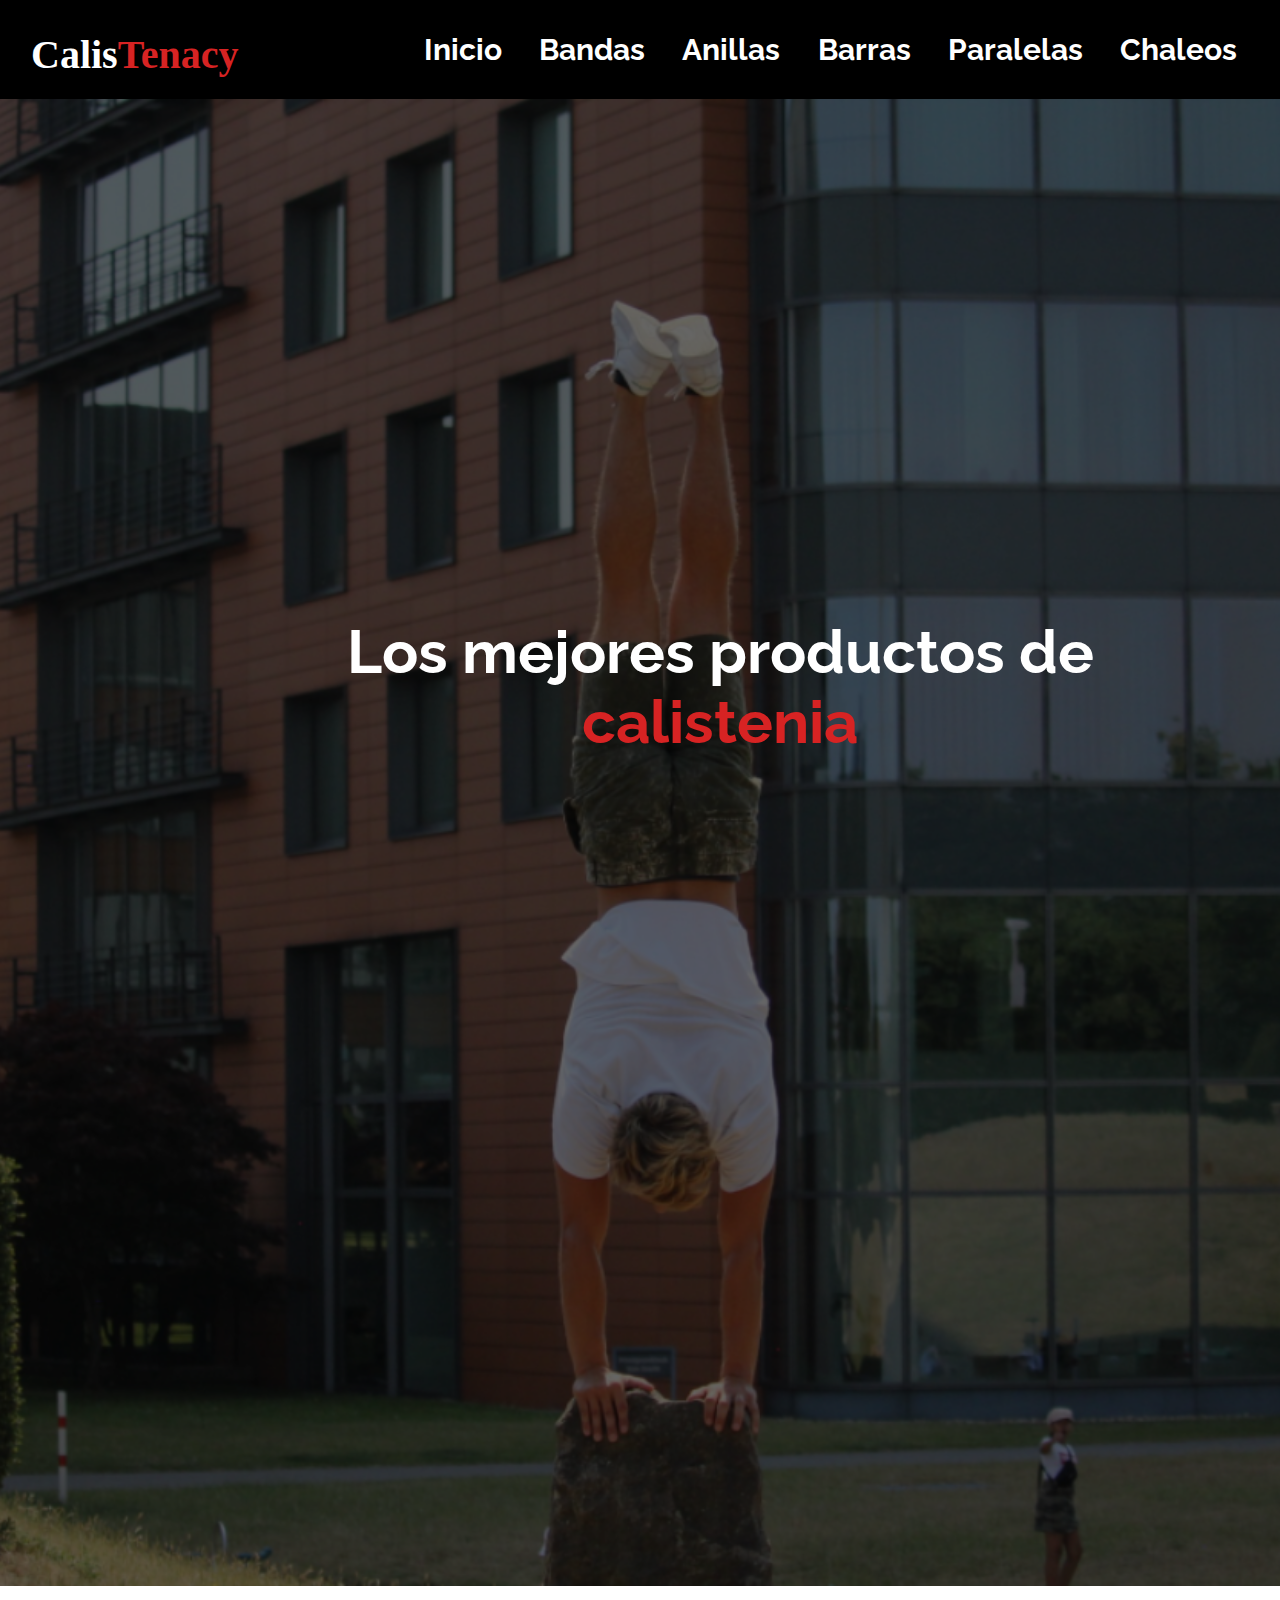
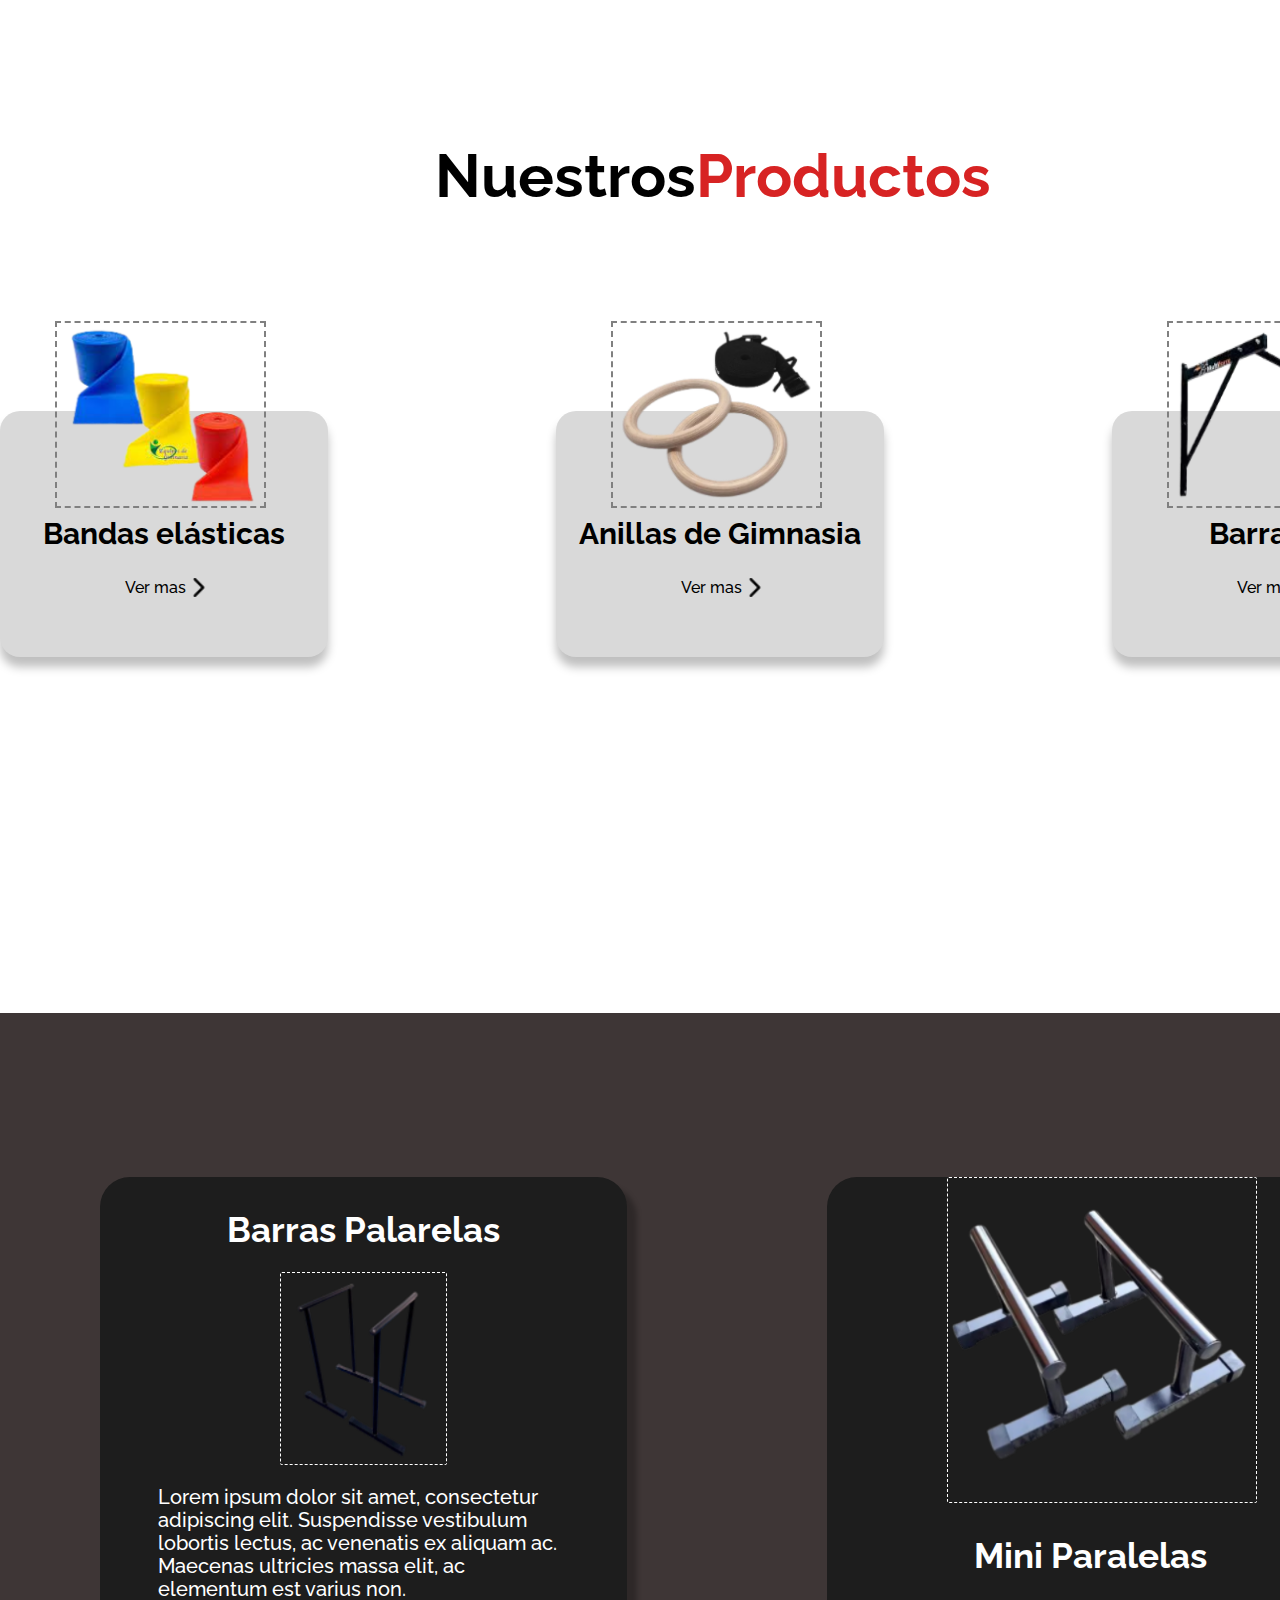
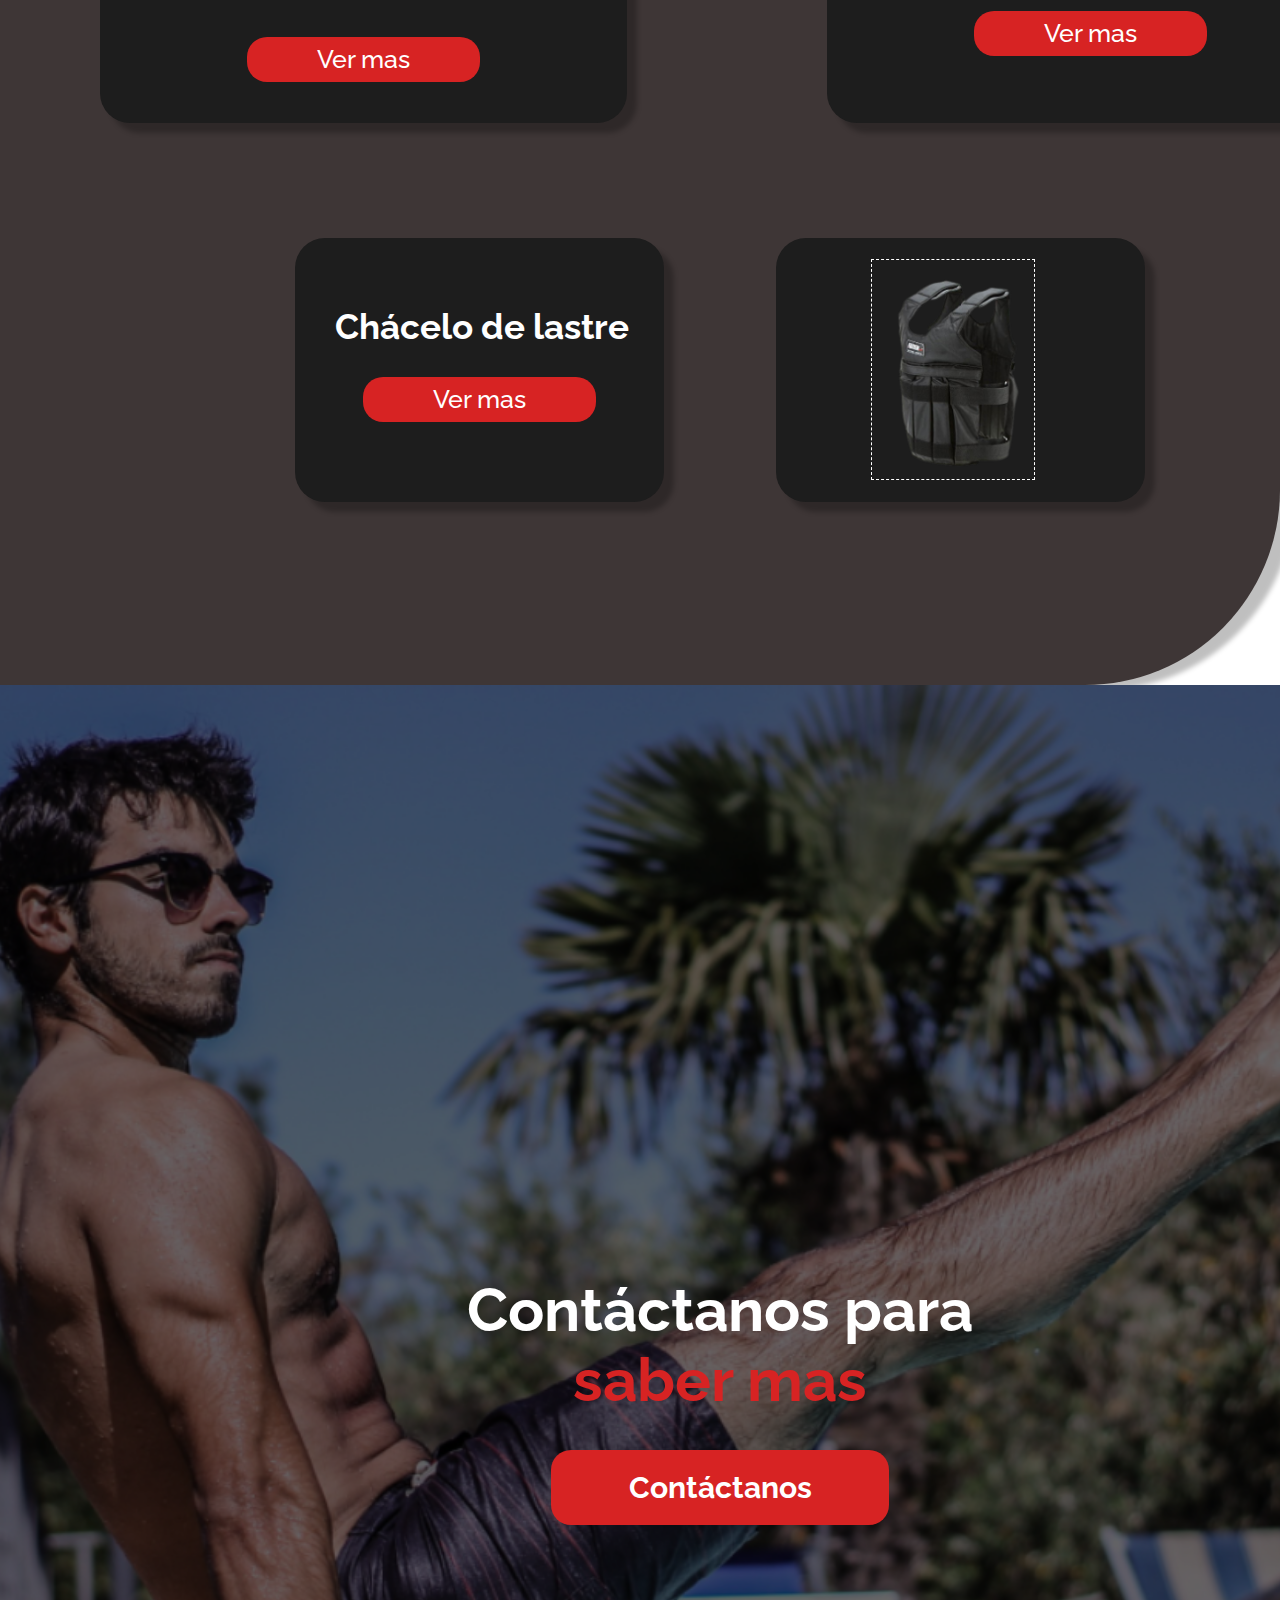
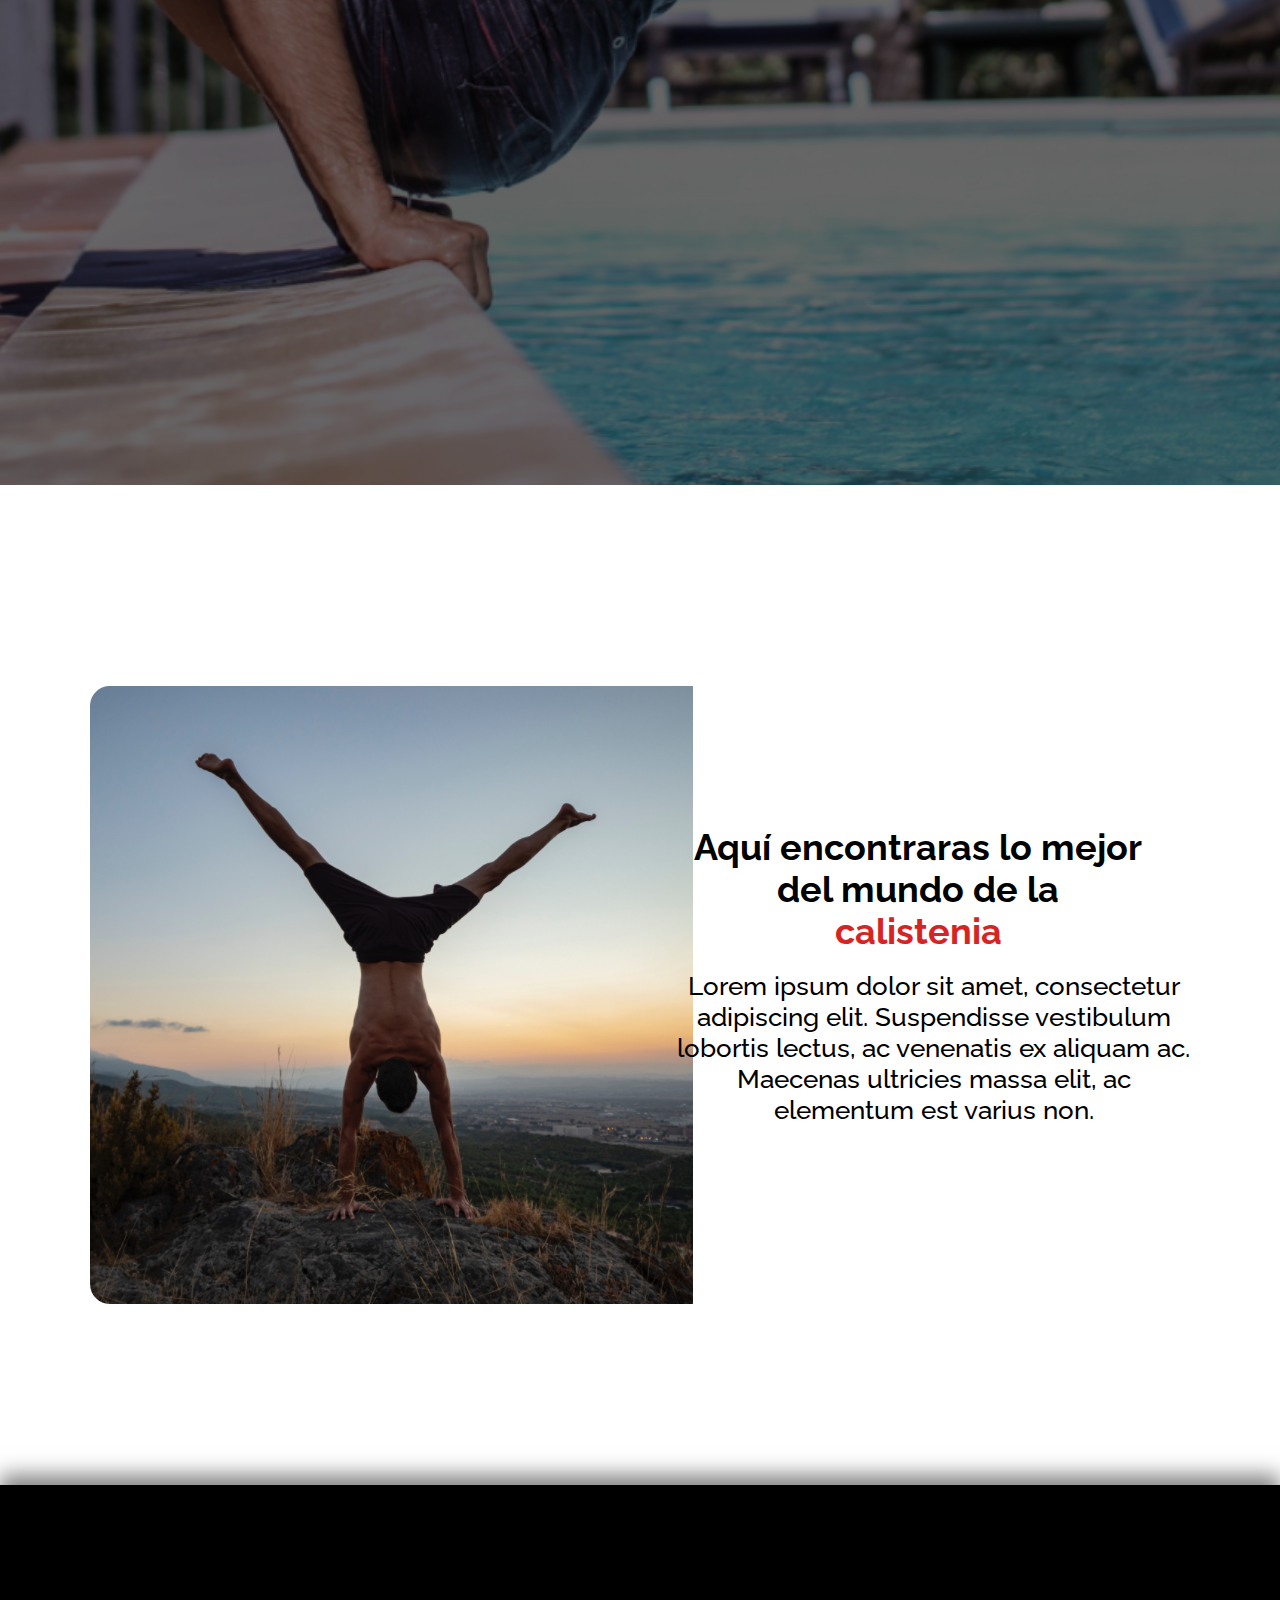
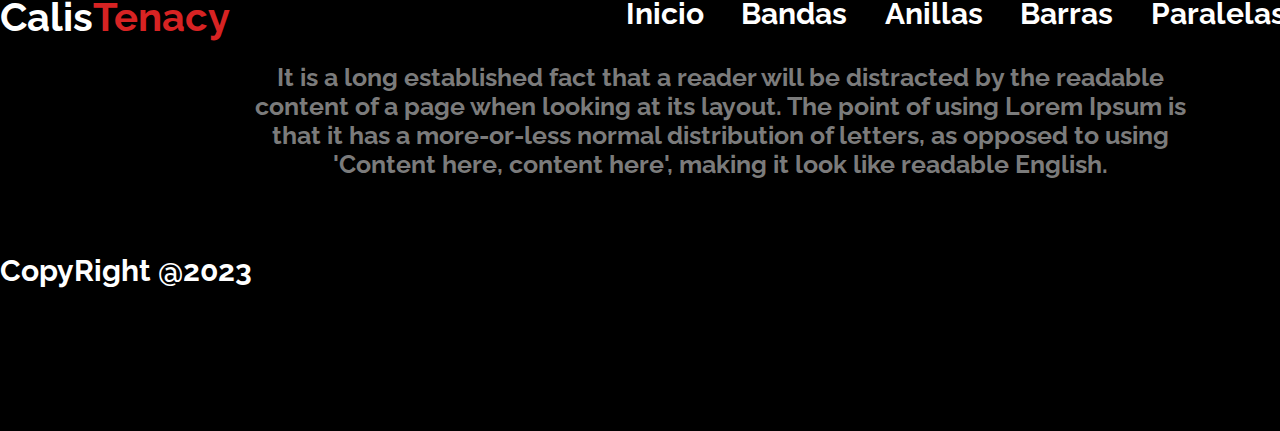
<file: index.html>
<!DOCTYPE html>
<html lang="en">
<head>
    <meta charset="UTF-8">
    <meta name="viewport" content="width=device-width, initial-scale=1.0">
    <title>Document</title>
    <link rel="stylesheet" href="style.css">
    <link rel="stylesheet" href="media.css">
</head>
<body>
    <div class="pop_up" id="pop_up">
        <div class="pop_up_container">
            <div class="pop_up_body" id="pop_up_body">
                <div class="flex flex-between ">
                    <h2 class="pop-1">Carrito (1)</h2>
                    <h2 class="pop-2">Remover todo</h2>
                </div>
                <div class="flex flex-between pop-from-up">
                    <div class="bg-small">
                        <img src="img/1st/bandage.png" alt="">
                    </div>
                    <div>
                        <h2 class="pop-3">Bandas elásticas<span class="red"> simples</span></h2>
                        <p class="pop-4">$90.000</p>
                    </div>
                    <div class="flex">
                        <div class="kvadrat-1"><p>-</p></div>
                        <div class="kvadrat-2"><p>2</p></div>
                        <div class="kvadrat-3"><p>+</p></div>
                    </div>
                </div>
                <div class="flex flex-between pop-from-down">
                    <h2 class="pop-5">Total</h2>
                    <h2 class="pop-6">$180.000</h2>
                </div>
                <div class="pop_up_close" id="close_pop_up">
                    <a href="store.html">Seguir Comprando</a>
                </div>
            </div>
        </div>
    </div>
    <header>
        <div class="container">
            <div class="nav flex flex-align flex-between">
                <h1>Calis<span class="red">Tenacy</span></h1>
                <nav>
                    <ul class="flex flex-between">
                        <li><a href="">Inicio</a></li>
                        <li><a href="shop.html">Bandas</a></li>
                        <li><a href="">Anillas</a></li>
                        <li><a href="">Barras</a></li>
                        <li><a href="">Paralelas</a></li>
                        <li><a href="">Chaleos</a></li>
                    </ul>
                </nav><a href="" class="burger flex">
                    <span></span>
                    <span></span>
                    <span></span>
                </a>
                <a href="" class="simple" id="open_pop_up"><img src="img/1st/Shopping cart.png" alt=""></a>
            </div>
        </div>
    </header>
    <section class="bg-main">
        <div class="bg-main-dark">
            <div class="container flex flex-just-end">
                <h1>Los mejores productos de <span class="red">calistenia</span></h1>
            </div>
        </div>                   
    </section>
    <div class="sec-section">
        <div class="container products">
            <h1 class="">Nuestros <span class="red">Productos</span></h1>
            <div class="equipment flex flex-align flex-between">
                <div class="bg-font">
                    <img class="main-img" src="img/1st/bandage.png" alt="">
                    <h2>Bandas elásticas</h2>
                    <div class="flex flex-align flex-between margin-1">
                        <p>Ver mas </p>
                        <img src="img/1st/Arrow point to right.png" alt="">
                    </div>
                </div>
                <div class="bg-font">
                    <img class="main-img" src="img/1st/kolca.png" alt="">
                    <h2>Anillas de Gimnasia</h2>
                    <div class="flex flex-align flex-between margin-1">
                        <p>Ver mas </p>
                        <img src="img/1st/Arrow point to right.png" alt="">
                    </div>
                </div>
                <div class="bg-font">
                    <img class="main-img" src="img/1st/bar.png" alt="">
                    <h2>Barra Fija</h2>
                    <div class="flex flex-align flex-between margin-1">
                        <p>Ver mas </p>
                        <img src="img/1st/Arrow point to right.png" alt="">
                    </div>
                </div>
            </div>
        </div>
    </div>
    <div class="third-section">
        <div class="third-section-bg">
            <div class="container"> 
                <div class="equipment-2 flex flex-align flex-between">
                    <div class="bg-font-brown1">
                        <h2>Barras Palarelas</h2>
                        <img class="sub-img1" src="img/1st/brusia.png" alt="">
                        <p>Lorem ipsum dolor sit amet, consectetur adipiscing elit. Suspendisse vestibulum lobortis lectus, ac venenatis ex aliquam ac. Maecenas ultricies massa elit, ac elementum est varius non.</p>
                        <a href="">Ver mas</a>
                    </div>
                    <div class="bg-font-brown1">
                        <img class="sub-img2" src="img/1st/brusia_mini.png" alt="">
                        <h2>Mini Paralelas</h2>
                        <a href="">Ver mas</a>
                    </div> 
                </div> 
                <div class="equipment-3 flex flex-align flex-between">
                    <div class="bg-font-brown2">
                        <h2>Chácelo de lastre</h2>
                        <a href="">Ver mas</a>
                    </div>
                    <div class="bg-font-brown2">
                        <img class="sub-img4" src="img/1st/bronic.png" alt="">
                    </div>  
                </div>
            </div>
        </div>
    </div>
    <section class="bg-main2">
        <div class="bg-main-dark2">
            <div class="container">
                <h1>Contáctanos para <span class="red">saber mas </span></h1>
                <a href="">Contáctanos</a>
            </div>
        </div>                   
    </section>
    <div class="fourth-section flex flex-align flex-between">
        <div>
            <img src="img/1st/handstand.png" alt="">
        </div>
        <div>
            <h3>Aquí encontraras lo mejor del mundo de la<span class="red">calistenia</span></h3>
            <p>Lorem ipsum dolor sit amet, consectetur adipiscing elit. Suspendisse vestibulum lobortis lectus, ac venenatis ex aliquam ac. Maecenas ultricies massa elit, ac elementum est varius non.</p>
        </div>
    </div>
    <footer>
        <div class="container">
            <div class="footer-overal">
                <div class="footer flex flex-align flex-between">
                    <h1>Calis<span class="red">Tenacy</span></h1>
                    <nav>
                        <ul class="flex flex-between">
                            <li><a href="">Inicio</a></li>
                            <li><a href="shop.html">Bandas</a></li>
                            <li><a href="">Anillas</a></li>
                            <li><a href="">Barras</a></li>
                            <li><a href="">Paralelas</a></li>
                            <li><a href="">Chaleos</a></li>
                        </ul>
                    </nav>
                </div>
                <p>It is a long established fact that a reader will be distracted by the readable content of a page when looking at its layout. The point of using Lorem Ipsum is that it has a more-or-less normal distribution of letters, as opposed to using 'Content here, content here', making it look like readable English.</p>
                <h2>CopyRight @2023</h2>
            </div>            
        </div>
    </footer>
<script src="main.js"></script>
</body>
</html>
</file>
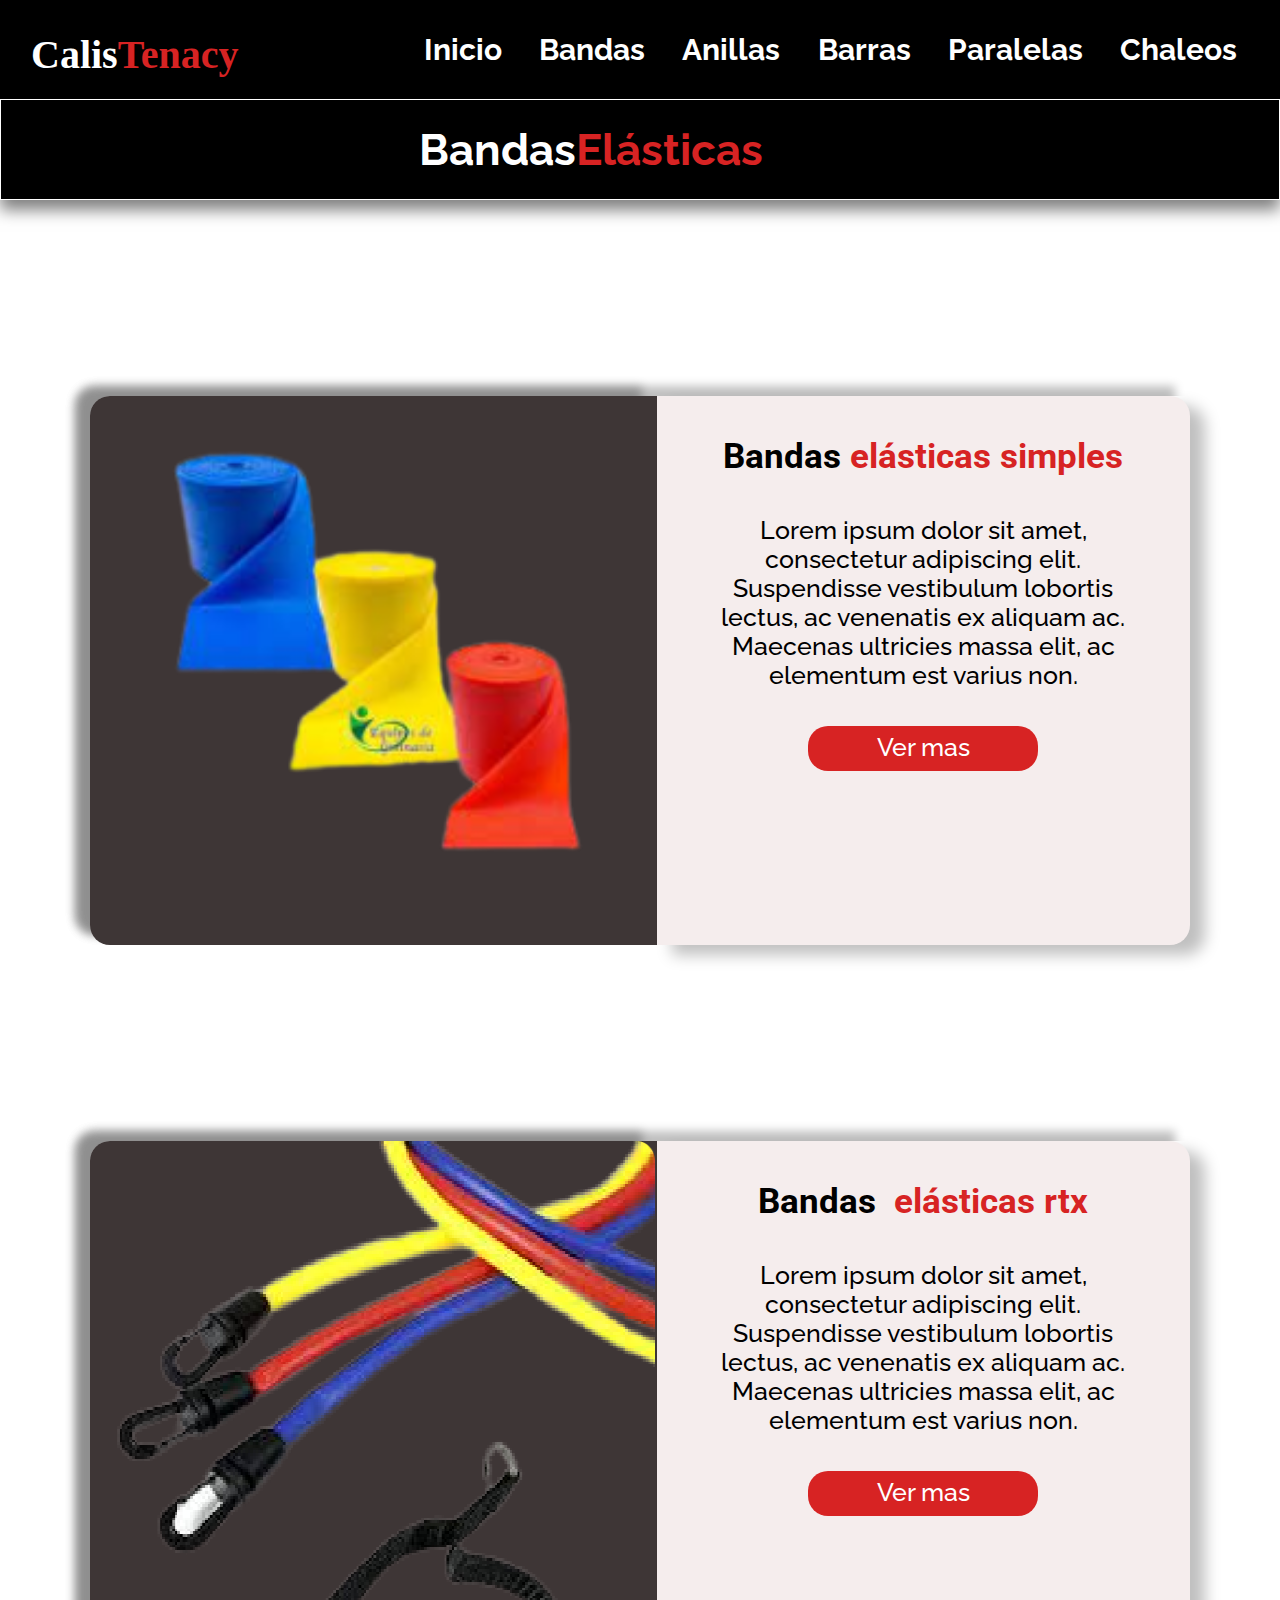
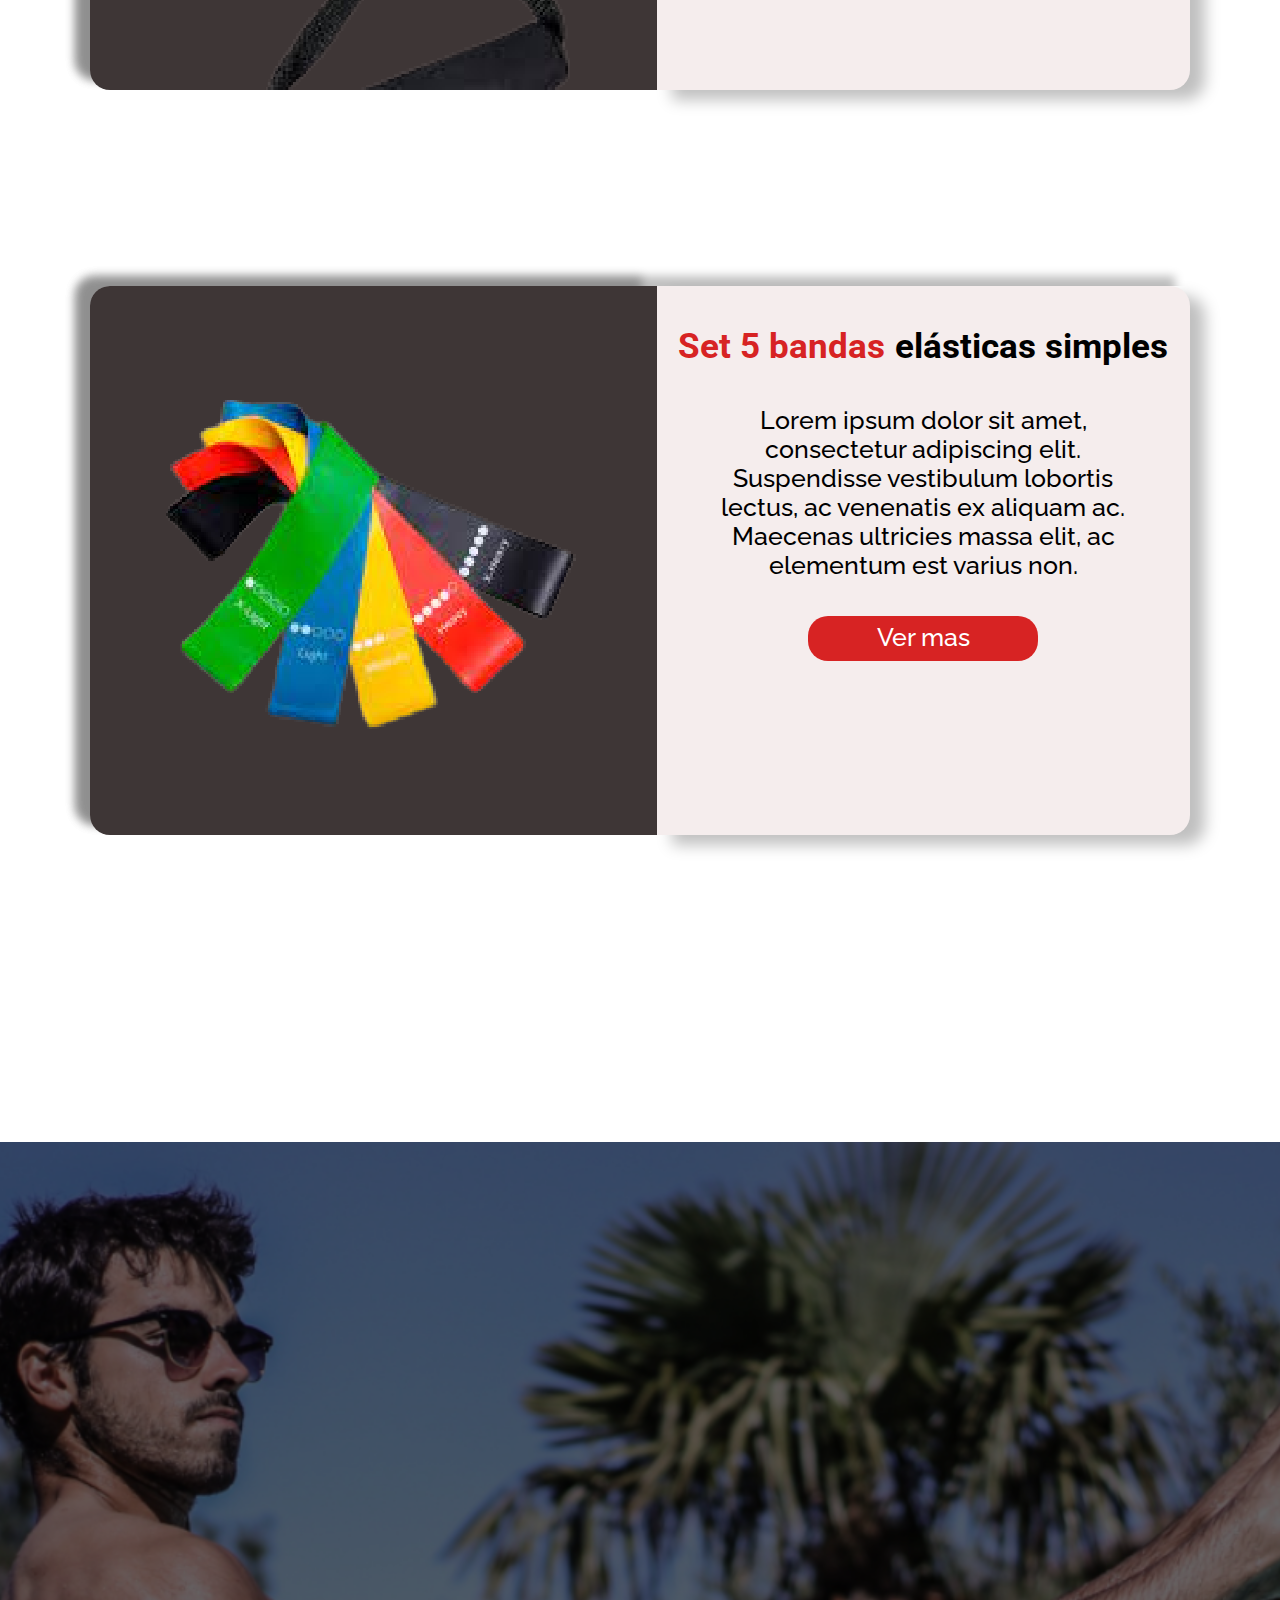
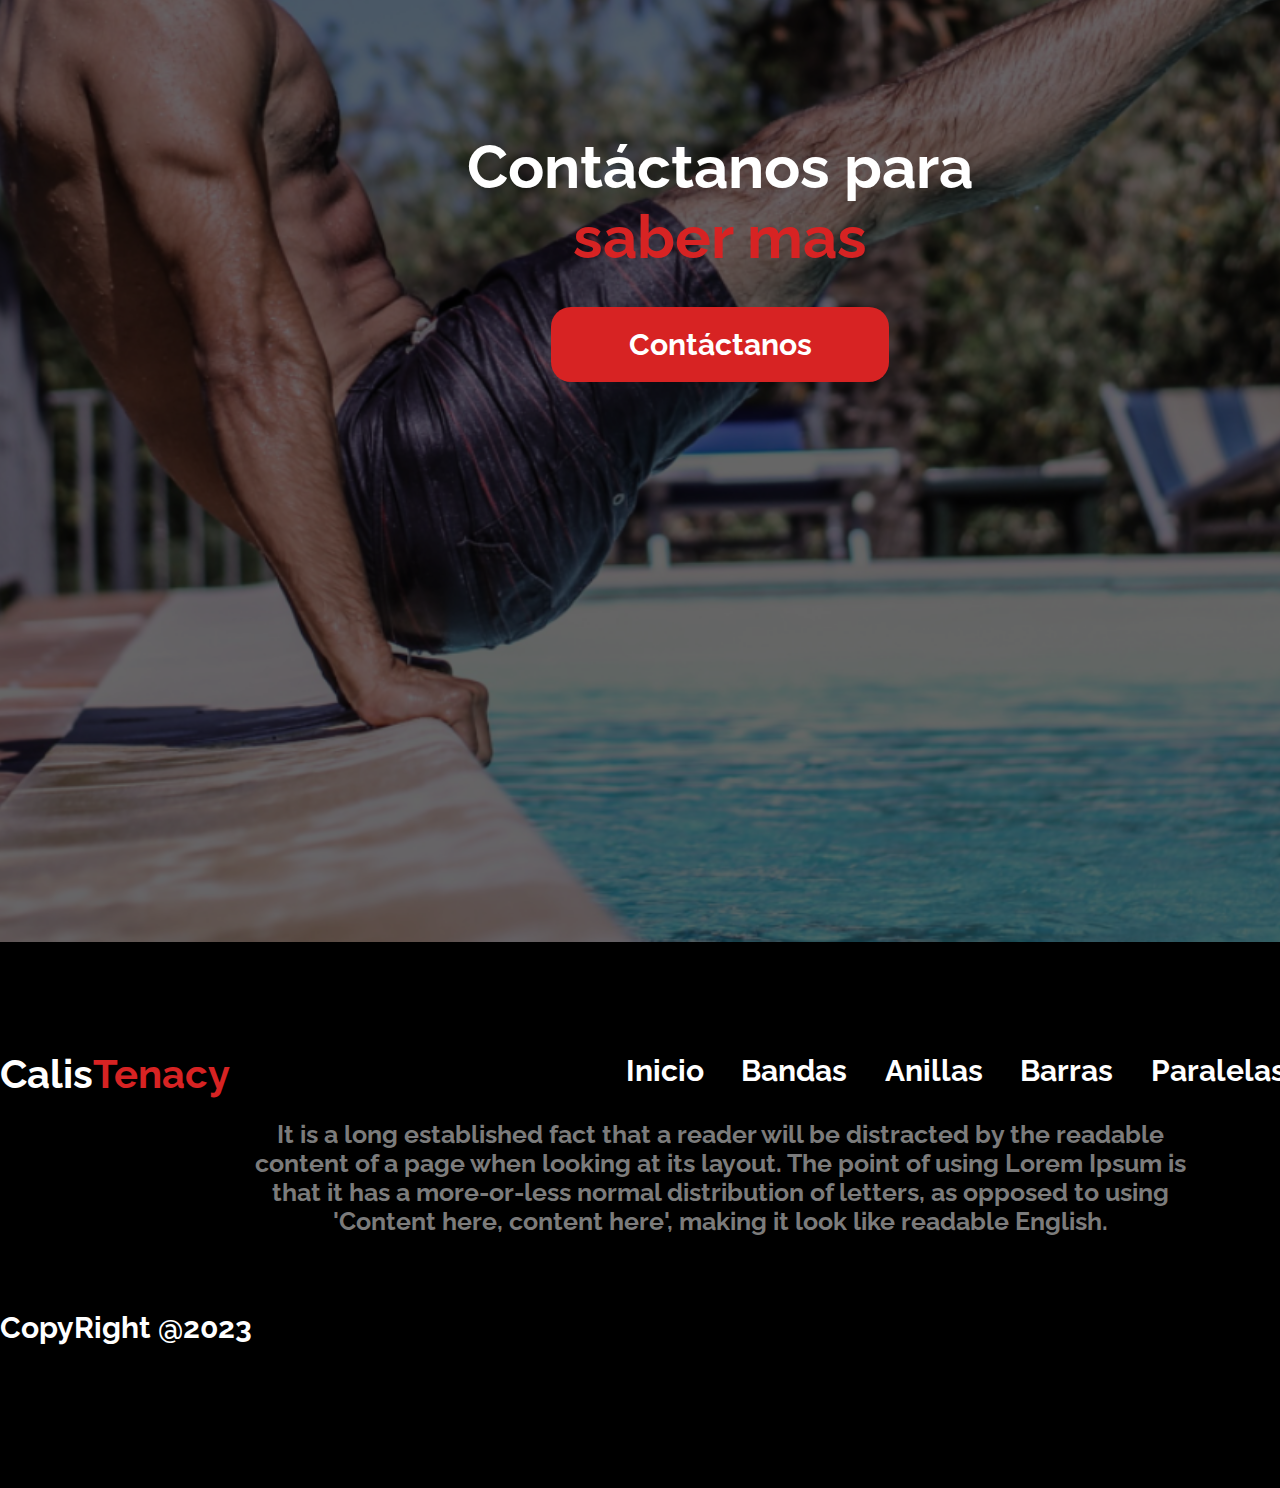
<file: shop.html>
<!DOCTYPE html>
<html lang="en">
<head>
    <meta charset="UTF-8">
    <meta name="viewport" content="width=device-width, initial-scale=1.0">
    <title>Document</title>
    <link rel="stylesheet" href="style.css">
</head>
<body>
    <div class="pop_up" id="pop_up">
        <div class="pop_up_container">
            <div class="pop_up_body" id="pop_up_body">
                <div class="flex flex-between ">
                    <h2 class="pop-1">Carrito (1)</h2>
                    <h2 class="pop-2">Remover todo</h2>
                </div>
                <div class="flex flex-between pop-from-up">
                    <div class="bg-small">
                        <img src="img/1st/bandage.png" alt="">
                    </div>
                    <div>
                        <h2 class="pop-3">Bandas elásticas<span class="red"> simples</span></h2>
                        <p class="pop-4">$90.000</p>
                    </div>
                    <div class="flex">
                        <div class="kvadrat-1"><p>-</p></div>
                        <div class="kvadrat-2"><p>2</p></div>
                        <div class="kvadrat-3"><p>+</p></div>
                    </div>
                </div>
                <div class="flex flex-between pop-from-down">
                    <h2 class="pop-5">Total</h2>
                    <h2 class="pop-6">$180.000</h2>
                </div>
                <div class="pop_up_close" id="close_pop_up">
                    <a href="">Seguir Comprando</a>
                </div>
            </div>
        </div>
    </div>
    <header>
        <div class="container">
            <div class="nav flex flex-align flex-between">
                <h1>Calis<span class="red">Tenacy</span></h1>
                <nav>
                    <ul class="flex flex-between">
                        <li><a href="index.html">Inicio</a></li>
                        <li><a href="">Bandas</a></li>
                        <li><a href="">Anillas</a></li>
                        <li><a href="">Barras</a></li>
                        <li><a href="">Paralelas</a></li>
                        <li><a href="">Chaleos</a></li>
                    </ul>
                </nav>
                <a href="" class="simple" id="open_pop_up"><img src="img/1st/Shopping cart.png" alt=""></a>
            </div>
        </div>
    </header>
    <div class="sec-line flex flex-align">
        <h2>Bandas<span class="red">Elásticas</span></h2>
    </div>
    <div class="content">
        <div class="content-main ">
            <div class="div1 flex flex-between"> 
                <div class="photo">
                    <img src="img/1st/bandage.png" alt="">
                </div>
                <div class="context">
                    <h2>Bandas<span class="red"> elásticas simples</span></h2>
                    <p>Lorem ipsum dolor sit amet, consectetur adipiscing elit. Suspendisse vestibulum lobortis lectus, ac venenatis ex aliquam ac. Maecenas ultricies massa elit, ac elementum est varius non.</p>
                    <a href="">Ver mas</a>
                </div>
            </div>
            <div class="div2 flex flex-between">
                <div class="photo">
                    <img src="img/2nd/images-removebg-preview 1.png" alt="">
                </div>
                <div class="context">
                    <h2>Bandas <span class="red"> elásticas rtx </span></h2>
                    <p>Lorem ipsum dolor sit amet, consectetur adipiscing elit. Suspendisse vestibulum lobortis lectus, ac venenatis ex aliquam ac. Maecenas ultricies massa elit, ac elementum est varius non.</p>
                    <a href="">Ver mas</a>
                </div>
            </div>
            <div class="div3 flex flex-between">
                <div class="photo">
                    <img src="img/2nd/o-removebg-preview 1.png" alt="">
                </div>
                <div class="context">
                    <h2><span class="red">Set 5 bandas</span> elásticas simples</h2>
                    <p>Lorem ipsum dolor sit amet, consectetur adipiscing elit. Suspendisse vestibulum lobortis lectus, ac venenatis ex aliquam ac. Maecenas ultricies massa elit, ac elementum est varius non.</p>
                    <a href="">Ver mas</a>
                </div>
            </div>
        </div>
    </div>
    <section class="bg-main2">
        <div class="bg-main-dark2">
            <div class="container">
                <h1>Contáctanos para <span class="red">saber mas </span></h1>
                <a href="">Contáctanos</a>
            </div>
        </div>                   
    </section>
    <footer>
        <div class="container">
            <div class="footer-overal">
                <div class="footer flex flex-align flex-between">
                    <h1>Calis<span class="red">Tenacy</span></h1>
                    <nav>
                        <ul class="flex flex-between">
                            <li><a href="index.html">Inicio</a></li>
                            <li><a href="">Bandas</a></li>
                            <li><a href="">Anillas</a></li>
                            <li><a href="">Barras</a></li>
                            <li><a href="">Paralelas</a></li>
                            <li><a href="">Chaleos</a></li>
                        </ul>
                    </nav>
                </div>
                <p>It is a long established fact that a reader will be distracted by the readable content of a page when looking at its layout. The point of using Lorem Ipsum is that it has a more-or-less normal distribution of letters, as opposed to using 'Content here, content here', making it look like readable English.</p>
                <h2>CopyRight @2023</h2>
            </div>            
        </div>
    </footer>
</body>
</html>
</file>
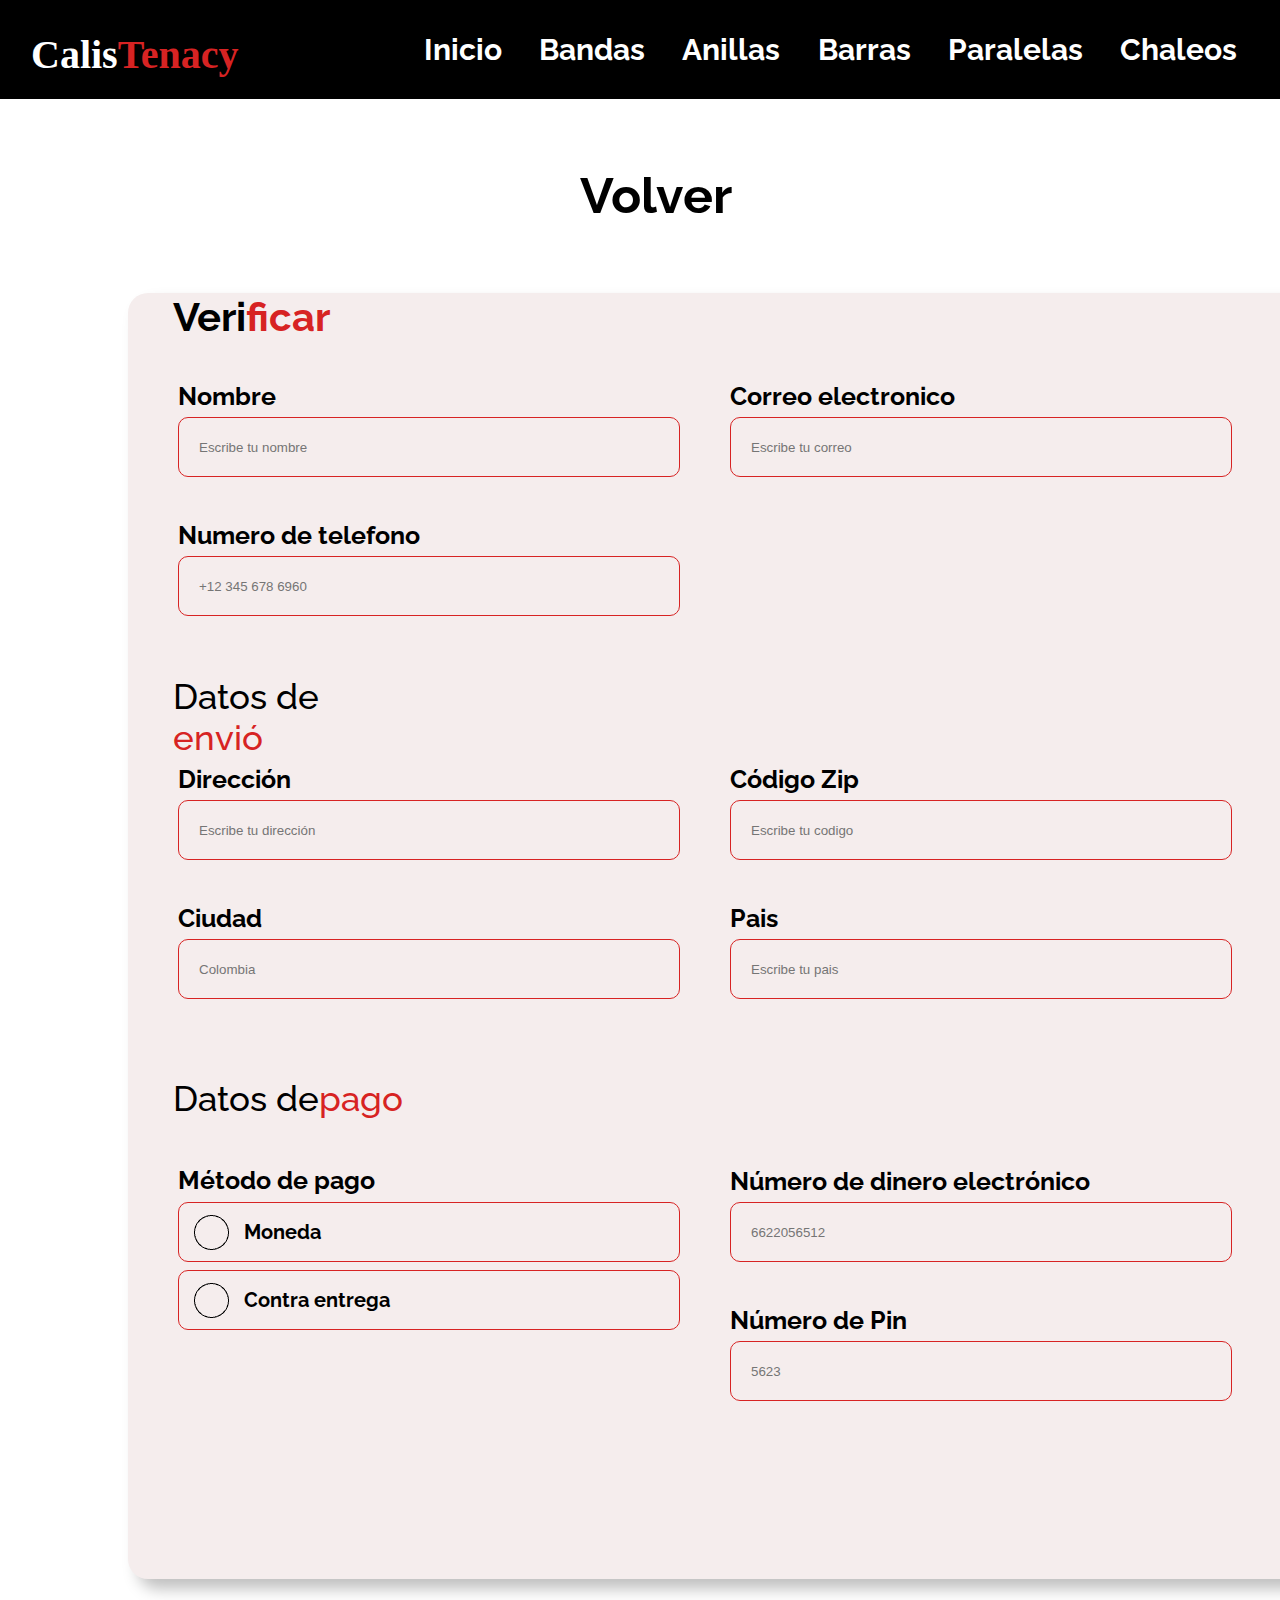
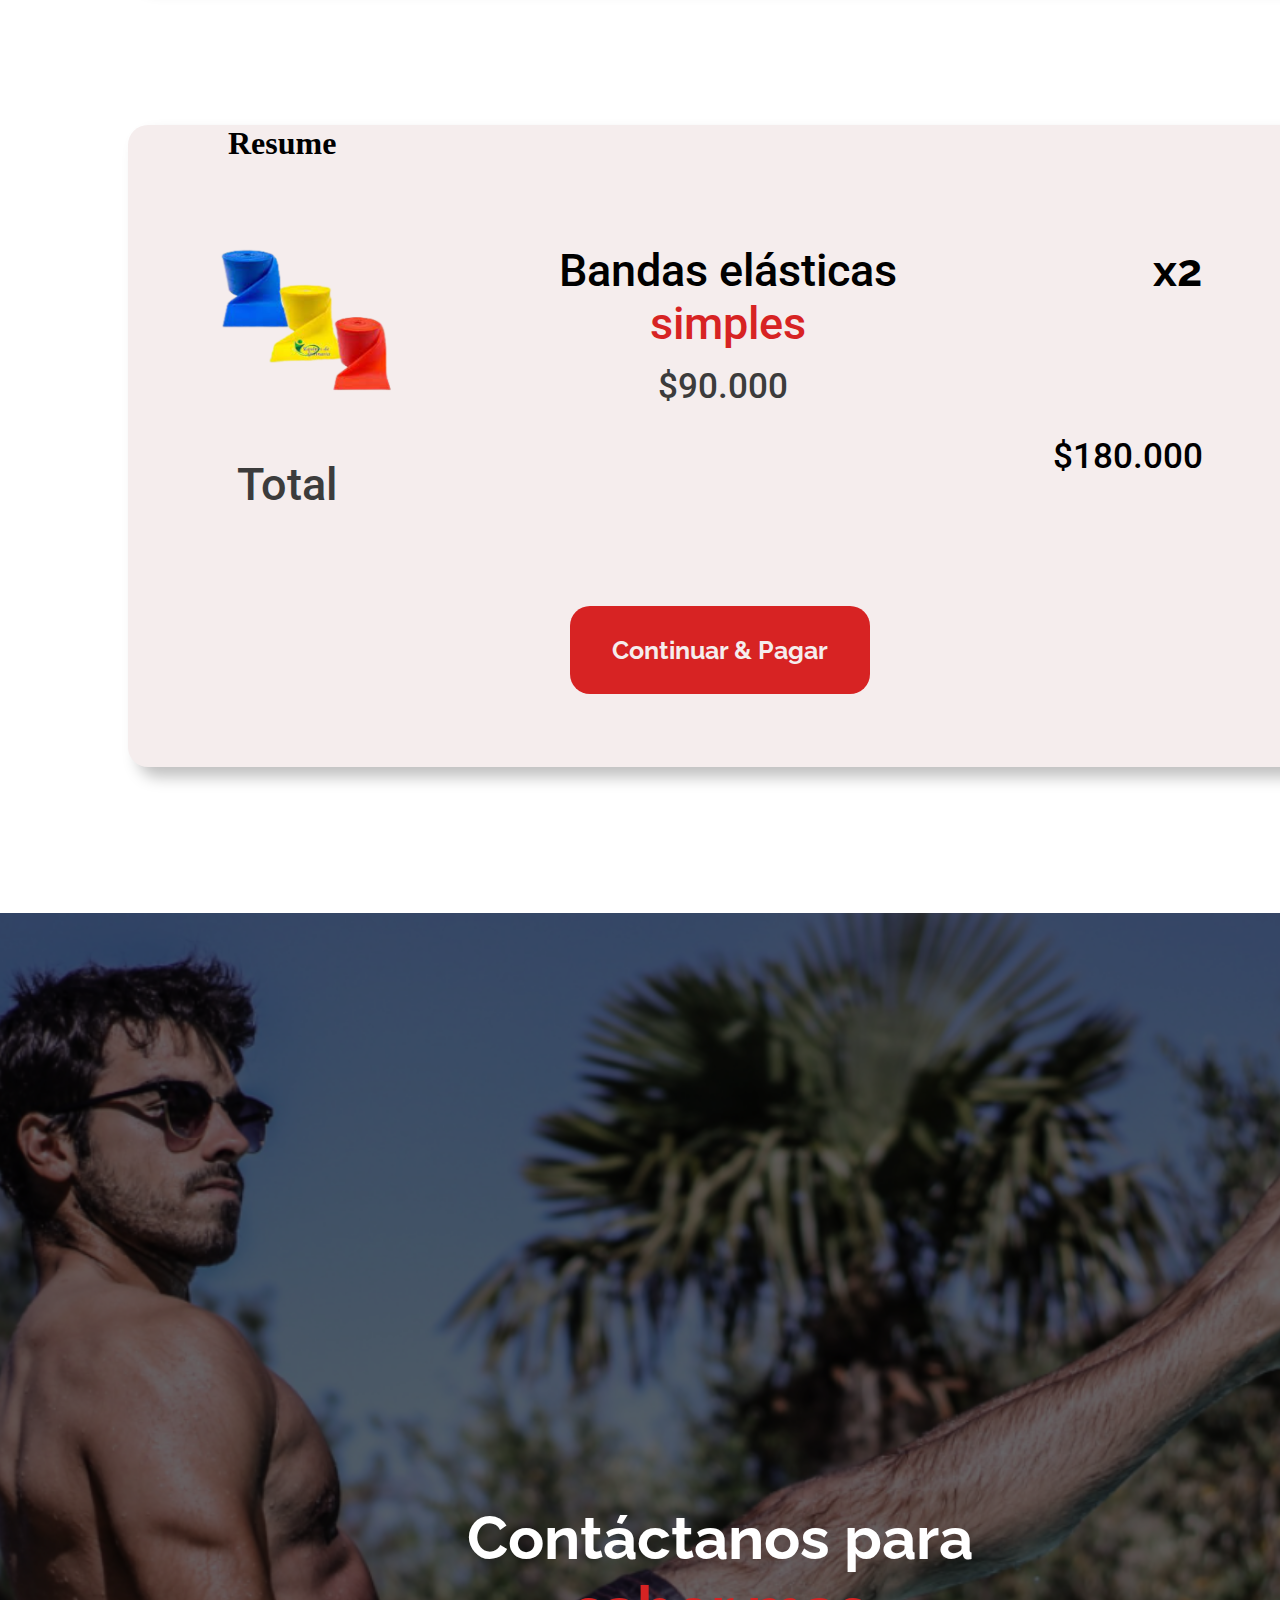
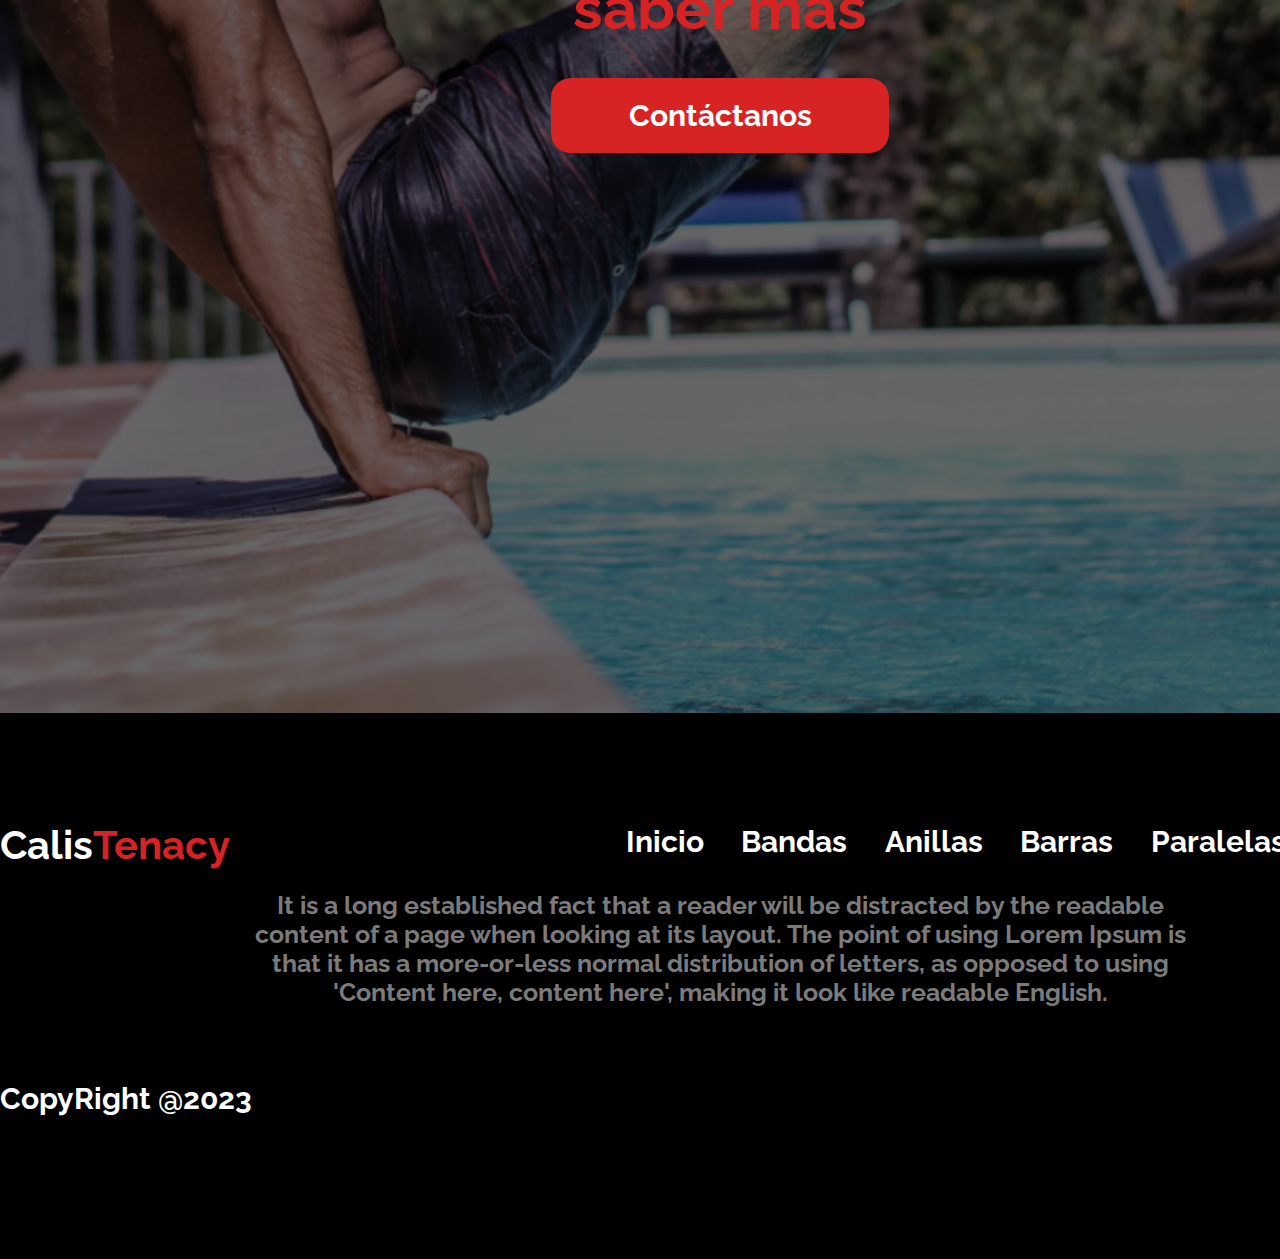
<file: store.html>
<!DOCTYPE html>
<html lang="en">
<head>
    <meta charset="UTF-8">
    <meta name="viewport" content="width=device-width, initial-scale=1.0">
    <title>Document</title>
    <link rel="stylesheet" href="style.css">
</head>
<body>
    <div class="pop_up" id="pop_up">
        <div class="pop_up_container">
            <div class="pop_up_body" id="pop_up_body">
                <div class="flex flex-between ">
                    <h2 class="pop-1">Carrito (1)</h2>
                    <h2 class="pop-2">Remover todo</h2>
                </div>
                <div class="flex flex-between pop-from-up">
                    <div class="bg-small">
                        <img src="img/1st/bandage.png" alt="">
                    </div>
                    <div>
                        <h2 class="pop-3">Bandas elásticas<span class="red"> simples</span></h2>
                        <p class="pop-4">$90.000</p>
                    </div>
                    <div class="flex">
                        <div class="kvadrat-1"><p>-</p></div>
                        <div class="kvadrat-2"><p>2</p></div>
                        <div class="kvadrat-3"><p>+</p></div>
                    </div>
                </div>
                <div class="flex flex-between pop-from-down">
                    <h2 class="pop-5">Total</h2>
                    <h2 class="pop-6">$180.000</h2>
                </div>
                <div class="pop_up_close" id="close_pop_up">
                    <a href="">Seguir Comprando</a>
                </div>
            </div>
        </div>
    </div>
    <header>
        <div class="container">
            <div class="nav flex flex-align flex-between">
                <h1>Calis<span class="red">Tenacy</span></h1>
                <nav>
                    <ul class="flex flex-between">
                        <li><a href="index.html">Inicio</a></li>
                        <li><a href="shop.html">Bandas</a></li>
                        <li><a href="">Anillas</a></li>
                        <li><a href="">Barras</a></li>
                        <li><a href="">Paralelas</a></li>
                        <li><a href="">Chaleos</a></li>
                    </ul>
                </nav>
                <a href="" class="simple" id="open_pop_up"><img src="img/1st/Shopping cart.png" alt=""></a>
            </div>
        </div>
    </header>
    <div class="top-header">
        <h1>Volver</h1>
    </div>
    <div class="container">
        <div class="signing">
            <h2 class="header-1 flex margin-left-input-45">Veri<span class="red">ficar</span></h2>
            <div class="flex ">
                <div class="flex flex-column margin-left-input-50">
                    <label for="" class="margin-top-input-44">Nombre</label>
                    <input type="text" placeholder="Escribe tu nombre">
                </div>
                <div class="flex flex-column margin-left-input-50">
                    <label for="" class="margin-top-input-44">Correo electronico</label>
                    <input type="text" placeholder="Escribe tu correo">
                </div>
            </div>
            <div class="flex flex-column margin-left-input-50">
                <label for="" class="margin-top-input-44">Numero de telefono</label>
                <input type="tel" placeholder="+12 345 678 6960">
            </div>
            <h2 class="header-2 margin-top-input-60 margin-left-input-45">Datos de<span class="red">envió</span></h2>    
            <div class="flex">
                <div class="flex flex-column margin-left-input-50">
                    <label for="" class="margin-top-input-44">Dirección</label>
                    <input type="text" placeholder="Escribe tu dirección">
                </div>
                <div class="flex flex-column margin-left-input-50">
                    <label for="" class="margin-top-input-44">Código Zip</label>
                    <input type="password" placeholder="Escribe tu codigo">
                </div>
            </div>
            <div class="flex">
                <div class="flex flex-column margin-left-input-50">
                    <label for="" class="margin-top-input-44">Ciudad</label>
                    <input type="text" placeholder="Colombia">
                </div>
                <div class="flex flex-column margin-left-input-50">
                    <label for="" class="margin-top-input-44">Pais</label>
                    <input type="text" placeholder="Escribe tu pais">
                </div>
            </div>
            <h2 class="header-2 margin-top-input-79 margin-left-input-45 flex">Datos de<span class="red"> pago</span></h2>
            <div class="flex">
                <div class="flex flex-column margin-left-input-50">
                    <div class="exception">
                        <h2 class="">Método de pago</h2>
                    </div>
                    <div class="empty flex margin-right-input-">    
                        <img src="img/3rd/Ellipse 2.png" alt="">
                        <p>Moneda</p>
                    </div>
                </div>
                <div class="flex flex-column margin-top-input-44 ">
                    <label for="" class="ma">Número de dinero electrónico</label>
                    <input type="password" placeholder="6622056512">
                </div>
            </div>
            <div class="flex margin-left-input-50 ">
                <div class="empty flex">
                    <img src="img/3rd/Ellipse 2.png" alt="">
                    <p>Contra entrega</p>
                </div>
                <div class="flex flex-column margin-left-input-50">
                    <label for="" class="margin-top-input-44">Número de Pin</label>
                    <input type="password" placeholder="5623">
                </div>
            </div>
        </div>
    </div>
    <div class="container">
        <div class="finale-signing">
            <h1 class="resume">Resume</h1>
            <div class="flex flex-between">
                <div class="inside-1">
                    <img src="img/1st/bandage.png" alt="">
                    <h1>Total</h1>
                </div>
                <div>
                    <h1 class="div-h1-1">Bandas elásticas<span class="red"> simples</span></h1>
                    <h1 class="div-h1-2">$90.000 </h1>
                </div>
                <div>
                    <h1 class="div-h1-3">x2</h1>
                    <h1 class="div-h1-4">$180.000</h1>
                </div>
            </div>
            <a href="">Continuar & Pagar</a>
        </div>
    </div>
    <section class="bg-main2">
        <div class="bg-main-dark2">
            <div class="container">
                <h1>Contáctanos para <span class="red">saber mas </span></h1>
                <a href="">Contáctanos</a>
            </div>
        </div>                   
    </section>
    <footer>
        <div class="container">
            <div class="footer-overal">
                <div class="footer flex flex-align flex-between">
                    <h1>Calis<span class="red">Tenacy</span></h1>
                    <nav>
                        <ul class="flex flex-between">
                            <li><a href="index.html">Inicio</a></li>
                            <li><a href="shop.html">Bandas</a></li>
                            <li><a href="">Anillas</a></li>
                            <li><a href="">Barras</a></li>
                            <li><a href="">Paralelas</a></li>
                            <li><a href="">Chaleos</a></li>
                        </ul>
                    </nav>
                </div>
                <p>It is a long established fact that a reader will be distracted by the readable content of a page when looking at its layout. The point of using Lorem Ipsum is that it has a more-or-less normal distribution of letters, as opposed to using 'Content here, content here', making it look like readable English.</p>
                <h2>CopyRight @2023</h2>
            </div>            
        </div>
    </footer>
</body>
</html>
</file>
<file: style.css>
@import url('https://fonts.googleapis.com/css2?family=Raleway:ital,wght@0,100..900;1,100..900&display=swap');
@import url('https://fonts.googleapis.com/css2?family=Roboto:ital,wght@0,100;0,300;0,400;0,500;0,700;0,900;1,100;1,300;1,400;1,500;1,700;1,900&display=swap');
*{
    padding: 0;
    margin: 0;
    box-sizing: border-box;
}
:root{
    --fontRaleway: "Raleway", sans-serif;
    --fontColor : white;
}
a,img,span{
    display: block;
}
a{
    text-decoration: none;
}
.red{
    color: rgb(215, 35, 35);
}
.container{
    width: 1440px;
    margin: 0 auto;
}
.flex{
    display: flex;
}
.flex-align{
    align-items: center;
}
.flex-between{
    justify-content: space-between;
}
.flex-just-end{
    justify-content: end;
}
.flex-column{
    flex-direction: column;
}
.margin-left-input-50{
    margin-left: 50px;
}
.margin-top-input-44{
    margin-top: 44px;
}
.margin-top-input-60{
    margin-top: 60px;
}
.margin-top-input-79{
    margin-top: 79px;
}
.margin-left-input-45{
    margin-left: 45px;
}
.margin-right-input-{
    margin-right: 50px;
}
.margin-1{
    margin: 0 120px;
}
.margin-1 img{
    margin-top: 10px;
}
.pop_up{
    display: none;
    width: 100%;
    height: 100%;
    position: fixed;
    left: 0;
    top: 0;
    background-color: rgba(0, 0, 0, 0.3);
    z-index: 3;
}
.pop_up.active{
    display: block;
}
.pop_up_container{
    display: flex;
    width: 100%;
    height: 100%;
}
.pop_up_body{
    margin: auto;
    width: 725px;
    height: 618px;
    border-radius: 20px;
    background: rgb(217, 217, 217);
    padding: 41px 40px 50px 50px;
    position: relative;
}
.close_pop_up{
    position: absolute;
}
.pop-1{
    width: 188.05px;
    height: 46.44px;
    font-family: Roboto;
    font-size: 30px;
    font-weight: 500;
    line-height: 35px;
}
.pop-2{
    width: 220.02px;
    height: 46.44px;
    text-decoration: underline;
    text-align: center;
    font-family: Roboto;
    font-size: 25px;
    font-weight: 500;
    line-height: 29px;
}
.pop-3{
    width: 267px;
    height: 72px;
    font-family: Roboto;
    font-size: 30px;
    font-weight: 500;
    line-height: 35px;
    text-align: center;
}
.pop-4{
    width: 267px;
    height: 26.79px;
    font-family: Roboto;
    font-size: 20px;
    font-weight: 500;
    line-height: 23px;
    text-align: center;
}
.pop-5{
    width: 126.88px;
    height: 46.44px;
    font-family: Roboto;
    font-size: 30px;
    font-weight: 500;
    line-height: 35px;
    text-align: center;
}
.pop-6{
    width: 199.38px;
    height: 26.79px;
    font-family: Roboto;
    font-size: 24px;
    font-weight: 500;
    line-height: 28px;
    text-align: center;
}
.pop-from-down{
    margin-top: 159px;
}
.kvadrat-1{
    width: 48px;
    height: 57px;
    background-color: red;
}
.kvadrat-1 p{
    color: white;
    font-family: Raleway;
    font-size: 30px;
    font-weight: 700;
    line-height: 35px;
    margin: 10px 15px;
}
.kvadrat-2{
    width: 65px;
    height: 57px;
    background-color: red;
}
.kvadrat-2 p{
    color: white;
    font-family: Raleway;
    font-size: 30px;
    font-weight: 700;
    line-height: 35px;
    margin: 10px 20px;
}
.kvadrat-3{
    width: 48px;
    height: 57px;
    background-color: red;
}
.kvadrat-3 p{
    color: white;
    font-family: Raleway;
    font-size: 30px;
    font-weight: 700;
    line-height: 35px;
    margin: 10px 15px;
}
.pop-from-up{
    margin-top: 63px;
}
.pop_up_body a{
    margin: 0 auto;
    width: 301.33px;
    height: 64.3px;
    padding-top: 20px;
    padding-bottom: 20px;
    color: rgb(245, 237, 237);
    font-family: Raleway;
    font-size: 20px;
    font-weight: 700;
    line-height: 23px;
    border-radius: 20px;
    background: rgb(215, 35, 35);
    margin-top: 35px;
    text-align: center;
}
.bg-small{
    width: 158.59px;
    height: 125.03px;
    border-radius: 20px;
    background: rgb(245, 237, 237);
    padding: 18px 20px;
}
.bg-small img{
    width: 118.07px;
    height: 89.31px;
}
header{
    background-color: black;
}
.nav ul{
    width: 814px;
    list-style: none;
}
.nav h1{
    display: flex;
    color: white;
    font-size: 40px;
    font-weight: 700;
    line-height: 47px;
    margin: 31px;
    width: 298px;
    height: 37px;
}
.nav ul li{
    color: rgb(255, 255, 255);
    font-family: Raleway;
    font-size: 30px;
    font-weight: 700;
    line-height: 35px;
}
ul a{
    color: white;
}
.simple{
    width: 65px;
    border: 1px dashed white;
    margin-right: 74px;
}
.bg-main{
    background-image: url(img/1st/bg1.png);
    background-size: cover;
    background-repeat: no-repeat;
    background-position: center;    
    position: relative;
 
}
.bg-main-dark{
    padding: 140px 0 0;
    background-color: #00000099;
}
.bg-main h1{
    height: 969px;
    font-family: Raleway;
    font-size: 60px;
    font-weight: 700;
    line-height: 70px;
    margin: 378px auto 0;
    text-align: center;
    color: white;
}
.bg-font{
    width: 328px;
    height: 246px;
    border-radius: 20px;
    box-shadow: 0px 10px 10px 0px rgba(0, 0, 0, 0.25);
    background: rgb(217, 217, 217);
    position: relative;
}
.bg-font h2{
    width: 100%;
    height: 51px;
    color: rgb(0, 0, 0);
    font-family: Raleway;
    font-size: 30px;
    font-weight: 700;
    line-height: 35px;
    font-weight: bold;
    margin: 105px 0 0 0;
}
.main-img{
    display: flex;
    justify-content: space-between;
    align-items: center;
    width: 211px;
    height: 187px;
    margin-left: 55px;
    border: 2px dashed gray;
    position: absolute;
    top: -90px;
}
.sec-section{
    height: 872px;
}
.sec-section h1{
    display: flex;
    width: 570px;
    height: 70px;
    font-family: Raleway;
    font-size: 60px;
    font-weight: 700;
    line-height: 70px;
    text-align: center;
    margin: 155px auto 200px;
}

.margin-1 p{
    width: 73px;
    font-family: Raleway;
    font-size: 16px;
    font-weight: 500;
    line-height: 19px;
    text-align: center;
    margin: 11px 0 0 0;
}
.equipment{
    align-items: center;
    text-align:center;
}
.bg-font-brown h2{
    margin: 0 auto;
    width: 356px;
    height: 47px;
    font-family: Raleway;
    font-size: 35px;
    font-weight: 700;
    line-height: 41px;
    color: var(--fontColor);
}
.bg-font-brown1{
    margin: 100px;
}
.bg-font-brown1 h2{
    width: 100%;
    height: 47px;
    color: rgb(255, 255, 255);
    font-family: Raleway;
    font-size: 35px;
    font-weight: 700;
    line-height: 41px;
    text-align: center;
    margin-top: 32px;
}
.bg-font-brown1 p{
    width: 405px;
    height: 122px;
    color: rgb(255, 255, 255);
    font-family: Raleway;
    font-size: 20px;
    font-weight: 500;
    line-height: 23px;
    margin:21px 58px;
}
.bg-font-brown1 a{
    width: 233px;
    height: 45px;
    border-radius: 20px;
    background: rgb(215, 35, 35);
    font-family: Raleway;
    font-size: 25px;
    font-weight: 500;
    line-height: 29px;
    margin: 29px 147px;
    text-align: center;
    padding-top: 8px;
    color: white;
}
.bg-font-brown2 a{
    width: 233px;
    height: 45px;
    border-radius: 20px;
    background: rgb(215, 35, 35);
    font-family: Raleway;
    font-size: 25px;
    font-weight: 500;
    line-height: 29px;
    margin: 29px 68px ;
    text-align: center;
    padding-top: 8px;
    color: white;
}
.bg-font-brown2 h2{
    width: 310px;
    height: 42px;
    color: rgb(255, 255, 255);
    font-family: Raleway;
    font-size: 35px;
    font-weight: 700;
    line-height: 41px;
    margin: 68px 29px 0 40px;
}
.bg-font-brown2 img{
    width: 164px;
    height: 221px;
    border: 1px dashed white;
    margin: 21px 95px;
}
.third-section-bg{
    height: 1272px;
    border-radius: 0px 0px 195px 0px;
    box-shadow: 15px 5px 5px 0px rgba(0, 0, 0, 0.25);
    background: rgb(62, 54, 54);
}
.equipment-2 div{
    margin-top: 164px ;
    width: 527px;
    height: 546px;
    border-radius: 30px;
    box-shadow: 10px 10px 5px 0px rgba(0, 0, 0, 0.25);
    background: rgb(29, 29, 29);
}
.sub-img1{
    width: 167px;
    height: 193px;
    border-radius: 2px;
    border: 1px dashed white;
    margin: 16px 180px;
}
.sub-img2{
    width: 310px;
    height: 326px;
    border-radius: 2px;
    border: 1px dashed white;
    margin-left: 120px;
}
.equipment-3{
    width: 850px;
    margin: 0 auto;
}
.equipment-3 div{
    margin-top: 15px ;
    width: 369px;
    height: 264px;
    border-radius: 30px;
    box-shadow: 10px 10px 5px 0px rgba(0, 0, 0, 0.25);
    background: rgb(29, 29, 29);
}
.bg-main2{
    background-image: url(img/1st/bg2.png);
    background-size: cover;
    background-repeat: no-repeat;
    background-position: center;    
    position: relative;
    height: 1400px;
}
.bg-main-dark2{
    padding: 140px 0 0;
    background-color: #00000099;
    height: 1400px;
}
.bg-main2 h1{
    width: 835px;
    font-family: Raleway;
    font-size: 60px;
    font-weight: 700;
    line-height: 70px;
    margin: 450px auto 0;
    text-align: center;
    color: white;
}
.bg-main2 a{
    margin: 0 auto;
    width: 338px;
    padding-top: 20px;
    padding-bottom: 20px;
    color: rgb(255, 255, 255);
    font-family: Raleway;
    font-size: 30px;
    font-weight: 700;
    line-height: 35px;
    border-radius: 20px;
    background: rgb(215, 35, 35);
    margin-top: 35px;
    text-align: center;
}
.fourth-section{
    height: 1000px;
}
.fourth-section div{
    width: 700px;
    height: 618px;
    margin: 100px auto;
}
.fourth-section img{
    margin-top: 10px;
    margin-left: 300px;
}
.fourth-section h3{
    margin-top: 150px;
    width: 450px;
    height: 115px;
    font-family: Raleway;
    font-size: 36px;
    font-weight: 700;
    line-height: 42px;
    text-align: center;
}
.fourth-section p{
    margin: 30px -20px;
    width: 521px;
    height: 161px;
    font-family: Raleway;
    font-size: 26px;
    font-weight: 500;
    line-height: 31px;
    text-align: center;
}
footer{
    padding-top: 108px;
    background-color: black;
    height: 546px;
    color: white;
    box-shadow: 0px -10px 20px 0px rgba(0, 0, 0, 0.5);
}
.footer-overal{
    height: 400px;
    margin: 0 auto;
}
.footer h1{
    text-align: center;
    display: flex;
    width: 277px;
    height: 70px;
    font-family: Raleway;
    font-size: 40px;
    font-weight: 700;
    line-height: 47px;
}
.footer ul{
    width: 814px;
    height: 64px;
}
.footer li{
    list-style: none;
    font-family: Raleway;
    font-size: 30px;
    font-weight: 700;
    line-height: 35px;  
}
.footer a{
    color: white;
}
.footer-overal p{
    width: 933px;
    height: 122px;
    color: rgb(123, 123, 123);
    font-family: Raleway;
    font-size: 25px;
    font-weight: 700;
    line-height: 29px;
    text-align: center;
    margin-left: 254px;
}
.footer-overal h2{
    margin-top: 68px;
    width: 305px;
    height: 39px;
    font-family: Raleway;
    font-size: 30px;
    font-weight: 700;
    line-height: 35px;
}
.sec-line {
    box-sizing: border-box;
    border: 1px solid rgb(255, 255, 255);
    box-shadow: 0px 10px 15px 0px rgba(0, 0, 0, 0.5);
    background-color: black;
    height: 101px;
}
.sec-line h2{
    display: flex;
    align-items: center;
    width: 443px;
    height: 32px;
    color: white;
    margin: 0 auto;
    font-family: Raleway;
    font-size: 44px;
    font-weight: 700;
    line-height: 52px;
    text-align: center;
}
.content{
    height: 2346px;
}
.div1{
    border-radius: 20px 0px 0px 20px;
    box-shadow: -15px -10px 10px 0px rgba(0, 0, 0, 0.25);
    margin: 0 auto;
    margin-top: 196px;
    width: 1100px;
    height: 549px;
}
.div1 img{
    display: block;
    margin: 40px auto;
    width: 462px;
    height: 424px;

}
.div1 h2{
    display: flex;
    justify-content: space-between;
    margin-top: 100px;
    width: 400px;
    height: 40px;
    font-family: Roboto;
    font-size: 35px;
    font-weight: 700;
    line-height: 41px;
    text-align: center;
}
.div1 p{
    width: 425px;
    height: 170px;
    font-family: Raleway;
    font-size: 25px;
    font-weight: 500;
    line-height: 29px;
    text-align: center;
}
.div1 a{
    margin: 0 auto;
    width: 230px;
    height: 45px;
    border-radius: 20px;
    background: rgb(215, 35, 35);
    font-family: Raleway;
    font-size: 25px;
    font-weight: 500;
    line-height: 29px;
    text-align: center;
    padding-top:7px ;
    color: white;
}
.div2{
    border-radius: 20px 0px 0px 20px;
    box-shadow: -15px -10px 10px 0px rgba(0, 0, 0, 0.25);
    margin: 0 auto;
    margin-top: 196px;
    width: 1100px;
    height: 549px;
}
.div2 img{
    width: 565px;
    height: 549px;
}
.div2 h2{
    display: flex;
    justify-content: space-between;
    margin-top: 100px;
    width: 330px;
    height: 40px;
    font-family: Roboto;
    font-size: 35px;
    font-weight: 700;
    line-height: 41px;
    text-align: center ;
}
.div2 p{
    width: 425px;
    height: 170px;
    font-family: Raleway;
    font-size: 25px;
    font-weight: 500;
    line-height: 29px;
    text-align: center;
}
.div2 a{
    margin: 0 auto;
    width: 230px;
    height: 45px;
    border-radius: 20px;
    background: rgb(215, 35, 35);
    font-family: Raleway;
    font-size: 25px;
    font-weight: 500;
    line-height: 29px;
    text-align: center;
    padding-top:7px ;
    color: white;
}
.div3{
    border-radius: 20px 0px 0px 20px;
    box-shadow: -15px -10px 10px 0px rgba(0, 0, 0, 0.25);
    margin: 0 auto;
    margin-top: 196px;
    width: 1100px;
    height: 549px;
}
.div3 img{
    display: block;
    margin: 0 auto;
    width: 438px;
    height: 533px;
}
.div3 h2{
    display: flex;
    justify-content: space-between;
    margin-top: 100px;
    width: 490px;
    height: 40px;
    font-family: Roboto;
    font-size: 35px;
    font-weight: 700;
    line-height: 41px;
    text-align: center;
}
.div3 p{
    display: flex;
    width: 425px;
    height: 170px;
    font-family: Raleway;
    font-size: 25px;
    font-weight: 500;
    line-height: 29px;
    text-align: center;
}
.div3 a{
    margin: 0 auto;
    width: 230px;
    height: 45px;
    border-radius: 20px;
    background: rgb(215, 35, 35);
    font-family: Raleway;
    font-size: 25px;
    font-weight: 500;
    line-height: 29px;
    text-align: center;
    padding-top:7px ;
    color: white;
}
.photo{
    width: 610px;
    height: 549px;
    border-radius: 20px 0px 0px 20px;
    box-shadow: -15px -10px 10px 0px rgba(0, 0, 0, 0.25);
    background: rgb(62, 54, 54);
}
.context{
    width: 574px;
    height: 549px;
    border-radius: 0px 20px 20px 0px;
    box-shadow: 15px 10px 15px 0px rgba(0, 0, 0, 0.25);
    background: rgb(245, 237, 237);
}

.content-main p, .content-main h2{
    margin: 40px auto;
}   
.top-header{
    margin: 67px 580px 68px;
}
.top-header h1{
    font-family: Raleway;
    font-size: 50px;
    font-weight: 700;
    line-height: 59px;
}
.signing{
    margin: 0 auto;
    width: 1184px;
    height: 1286px;
    border-radius: 20px;
    box-shadow: 10px 10px 15px 0px rgba(0, 0, 0, 0.25);
    background: rgb(245, 237, 237);
    margin-bottom: 146px;
}
.header-1{
    width: 230px;
    height: 45px;
    font-family: Raleway;
    font-size: 40px;
    font-weight: 700;
    line-height: 47px;
}
.header-2{
    width: 245px;
    height: 45px;
    font-family: Raleway;
    font-size: 35px;
    font-weight: 500;
    line-height: 41px;
}
.signing label{
    width: 400px;
    height: 27px;
    font-family: Raleway;
    font-size: 25px;
    font-weight: 700;
    line-height: 29px;
}
.signing input{
    padding: 20px;
    appearance: none;
    width: 502px;
    height: 60px;
    box-sizing: border-box;
    border: 1px solid rgb(215, 35, 35);
    border-radius: 10px;
    background: rgb(245, 237, 237);
    margin-top: 8px;
}
.signing input:checked::before{
    content: "";
    display: block;
}
.empty{
    appearance: none;
    width: 502px;
    height: 60px;
    box-sizing: border-box;
    border: 1px solid rgb(215, 35, 35);
    border-radius: 10px;
    background: rgb(245, 237, 237);
    margin-top: 8px;
}

.empty img{
    width: 35px;
    height: 35px;   
    margin: 12px 15px;
}
.empty p{
    display: flex;
    align-items: center;
    font-family: Raleway;
    font-size: 20px;
    font-weight: 500;
    line-height: 23px;
    font-weight: bold;
}
.exception h2{
    width: 300px;
    height: 28px;
    font-family: Raleway;
    font-size: 25px;
    font-weight: 700;
    line-height: 29px;
    text-align: start;
}
.exception{
    margin-top: 43px;
}
.finale-signing{
    width: 1184px;
    height: 642px;
    border-radius: 20px;
    box-shadow: 10px 10px 15px 0px rgba(0, 0, 0, 0.25);
    background: rgb(245, 237, 237);
    margin: 0 auto;
    margin-bottom: 146px;
}
.resume{
    width: 226.5px;
    height: 49.09px;
    margin  :70px 100px;
}
.finale-signing img{
    width: 193px;
    height: 150px;
    margin-left: 80px;
}
.inside-1{
    width: 500px;
}
.inside-1 h1{
    width: 207.2px;
    height: 48.65px;
    color: rgb(60, 60, 60);
    font-family: Roboto;
    font-size: 45px;
    font-weight: 500;
    line-height: 53px;
    margin: 64px 109px  ;
}
.div-h1-1{
    width: 500px;
    height: 91px;
    font-family: Roboto;
    font-size: 45px;
    font-weight: 500;
    line-height: 53px;
    text-align: center;
    padding-right: 150px;
}
.div-h1-2{
    width: 340px;
    height: 33px;
    color: rgb(60, 60, 60);
    font-family: Roboto;
    font-size: 35px;
    font-weight: 500;
    line-height: 41px;
    margin-top: 31px;
    text-align: center;
}
.div-h1-3{
    width: 98.67px;
    height: 43.04px;
    font-family: Raleway;
    font-size: 45px;
    font-weight: 700;
    line-height: 53px;
    margin-left: 100px;
}
.div-h1-4{
    width: 200px;
    height: 28.07px;
    font-family: Roboto;
    font-size: 35px;
    font-weight: 500;
    line-height: 41px;
    margin: 149px 96px 0 0;
}
.finale-signing a{
    margin: 0 auto;
    width: 300px;
    height: 88px;
    padding-top: 30px;
    padding-bottom: 20px;
    color: rgb(245, 237, 237);
    font-family: Raleway;
    font-size: 25px;
    font-weight: 700;
    line-height: 29px;
    border-radius: 20px;
    background: rgb(215, 35, 35);
    margin-top: 35px;
    text-align: center;
}
.burger {
    width: 40px;
    display: none;
}
.burger span{
    background-color: white;
    width: 100%;
    height: 3px;
    margin-bottom: 4px;
    border-radius: 10px;
}
</file>
<file: media.css>
@media screen and (max-width:1440px){
    .fourth-section img {
        margin-top: 10px;
        margin-left: 90px;
    }
}
@media screen and (max-width:1200px){
    .container {
        width: 1200px;
        margin: 0 auto;
    }
    .equipment-2 {
        width: 850px;
    }
    .equipment-2 div{
        width: 425px;
    }
    .sub-img1{
        margin: 16px 130px;
    }
    .sub-img2{
        margin-left: 60px;
    }
    .bg-font-brown1 p{
        margin: 21px 19px;
    }
    .equipment-2 a{
        margin: 29px 100px
    }
    .fourth-section img {
        margin-top: 10px;
        margin-left: 50px;
        width: 550px;
    }
    .fourth-section div {
        height: 618px;
        margin: 100px 30px;
    }
    .footer ul {
        width: 814px;
        height: 64px;
        margin-right: 50px;
    }
    .footer h1{
        margin-left: 50px;
    }
    .footer-overal h2{
        margin-left: 50px;
    }
}
@media screen and (max-width:992px){
    .container {
        width: 992px;
        margin: 0 auto;
    }
    .nav h1 {
        display: flex;
        color: white;
        font-size: 40px;
        font-weight: 700;
        line-height: 47px;
        margin: 31px 10px;
        width: 270px;
        height: 37px;
    }
    .nav ul {
        width: 690px;
    }
    .bg-font {
        width: 300px;
    }
    .margin-1 {
        margin: 0 100px;
    }
    .third-section-bg {
        height: 1200px;
    }
    .bg-font-brown1 {
        margin: 40px;
    }
    .fourth-section img {
        width: 400px;
    }
    .fourth-section h3 {
        margin-top: 60px;
        width: 400px;
    }
    .fourth-section p {
        width: 421px;
    }
    .footer h1 {
        margin-left: 10px;
        font-size: 36px;
    }
    .footer ul {
        width: 700px;
    }
    .footer-overal h2 {
        margin-left: 20px;
    }
    .footer-overal p{
        width: 800px;
        font-size: 20px;
        margin-left: 80px;
    }
}
@media screen and (max-width:768px){
    .container {
        width: 768px;
        margin: 0 10px;
    }
    .burger {
        display: block;
    }
    .nav ul{
        display: none;
    }
    .bg-main{
        height: 1000px;
    }
    .bg-main-dark{
        height: 1000px;
    }
    .bg-main h1 {
        height: 100px;
        font-family: Raleway;
        font-size: 50px;
        font-weight: 700;
        line-height: 70px;
        margin: 308px auto 0;
        text-align: center;
        color: white;
    }
    .equipment{
        display: block;
        margin-left: 215px;
    }
    .bg-font h2{
        padding-top: 120px;
    }
    .margin-1 p{
        padding-top: 40px;
    }
    .margin-1 img{
        margin-top: 50px;
    }
    .sec-section{
        height: 1300px;
    }
    .equipment-2 {
        width: 730px;
    }
    .equipment-2 div {
        width: 330px;
        height: 500px;
    }
    .sub-img1{
        margin: 16px 85px;
    }
    .bg-font-brown1 {
        margin: 0;
    }
    .bg-font-brown1 p {
        width: 314px;
        font-size: 15px;
        margin: 1px 19px;
    }
    .equipment-2 a {
        margin: 15px 50px;
    }
    .equipment-3 {
        width: 670px;
        margin: 0 30px;
    }
    .equipment-3 div {
        margin-top: 25px;
        width: 290px;
        height: 224px;
    }
    .bg-font-brown2 h2 {
        font-size: 25px;
    }
    .bg-font-brown2 a {
        margin: 29px 30px;
    }
    .bg-font-brown2 img {
        width: 144px;
        height: 221px;
        border: 1px dashed white;
        margin: 0 74px;
    }
    .bg-main2{
        height: 1100px;
    }
    .bg-main-dark2 {
        padding: 140px 0 0;
        background-color: #00000099;
        height: 1100px;
    }
    .bg-main2 h1 {
        width: 768px;
        margin: 300px 0px 0 0;
        margin-right: 20px;
    }
    .fourth-section img {
        width: 300px;
    }
    .fourth-section h3 {
        margin-top: 0px;
        width: 300px;
        font-size: 25px;
    }
    .fourth-section p {
        width: 321px;
        font-size: 20px;
    }
    .fourth-section {
        height: 900px;
    }
    .fourth-section div {
        height: 400px;
    }
    .sub-img2 {
        width: 290px;
        height: 306px;
        margin-left: 20px;
    }
    .bg-font-brown1 h2 {
        font-size: 30px;
    }
    .footer h1 {
        font-size: 30px;
    }
    .footer li{
        font-size: 25px;
    }
    .footer ul {
        width: 570px;
    }
    .footer-overal p {
        width: 718px;
        font-size: 15px;
        margin-left: 20px;
    }
}
@media screen and (max-width:576px){
    .container {
        width: 576px;
        margin: 0 5px;
    }
    .bg-main {
        height: 900px;
    }
    .bg-main-dark {
        height: 900px;
    }
    .bg-main h1 {
        font-size: 40px;
        margin: 240px auto 0;
    }
    .sec-section h1 {
        margin: 125px auto 150px 50px;
        font-size: 50px ;
    }
    .equipment{
        margin-left: 135px;
    }
    .equipment-2 {
        width: 550px;
    }
    .equipment-2 div {
        width: 250px;
        height: 420px;
    }
    .third-section-bg {
        height: 1000px;
    }
    .bg-font-brown1 h2 {
        font-size: 25px;
    }
    .sub-img1 {
        margin: 16px 55px;
        width: 137px;
        height: 133px;
    }   
    .bg-font-brown1 p {
        width: 240px;
        font-size: 12px;
        margin: 1px 7px;
    }
    .bg-font-brown1 a {
        width: 153px;
        height: 25px;
        font-size: 15px;
        margin: 3px 55px;
        padding-top: 0;
    }   
    .sub-img2 {
        width: 230px;
        height: 279px;
        margin-left: 8px;
    }
    .equipment-3 div {
        margin-top: 25px;
        width: 200px;
        height: 204px;
    }
    .equipment-3 {
        width: 450px;
        margin: 0 50px;
    }
    .bg-font-brown2 h2 {
        font-size: 15px;
    }
    .bg-font-brown2 a{ 
        width: 153px;
        height: 25px;
        font-size: 15px;
        margin: 29px 30px;
        padding-top: 0;
    }
    .bg-font-brown2 img {
        width: 144px;
        height: 200px;
        border: 1px dashed white;
        margin: 0 29px;
    }
    .bg-main2 h1{
        font-size: 40px;
        margin: 240px auto 0;
        width: 576px;
    }
    .bg-main2{
        height: 1000px;
    }
    .bg-main-dark2{
        height: 1000px;
    }
    .fourth-section{
        display: block;
    }
    .fourth-section div {
        width: 300px;
        margin: 0 160px;
    }
    .fourth-section img {
        width: 350px;
        margin: 50px -32px 0;
    }
    footer{
        height: 500px;
    }
    .footer{
        width: 576px;
    }
    .footer h1 {
        font-size: 20px;
    }
    .footer ul {
        width: 430px;
        margin-right: 10px;
    }
    .footer li {
        font-size: 15px;
    }
    .footer-overal p {
        width: 530px;
        font-size: 12px;
    }
    .footer-overal h2 {
        margin-top: 38px;
        font-size: 20px;
    }
}   
@media screen and (max-width:320px){
    
}
</file>
